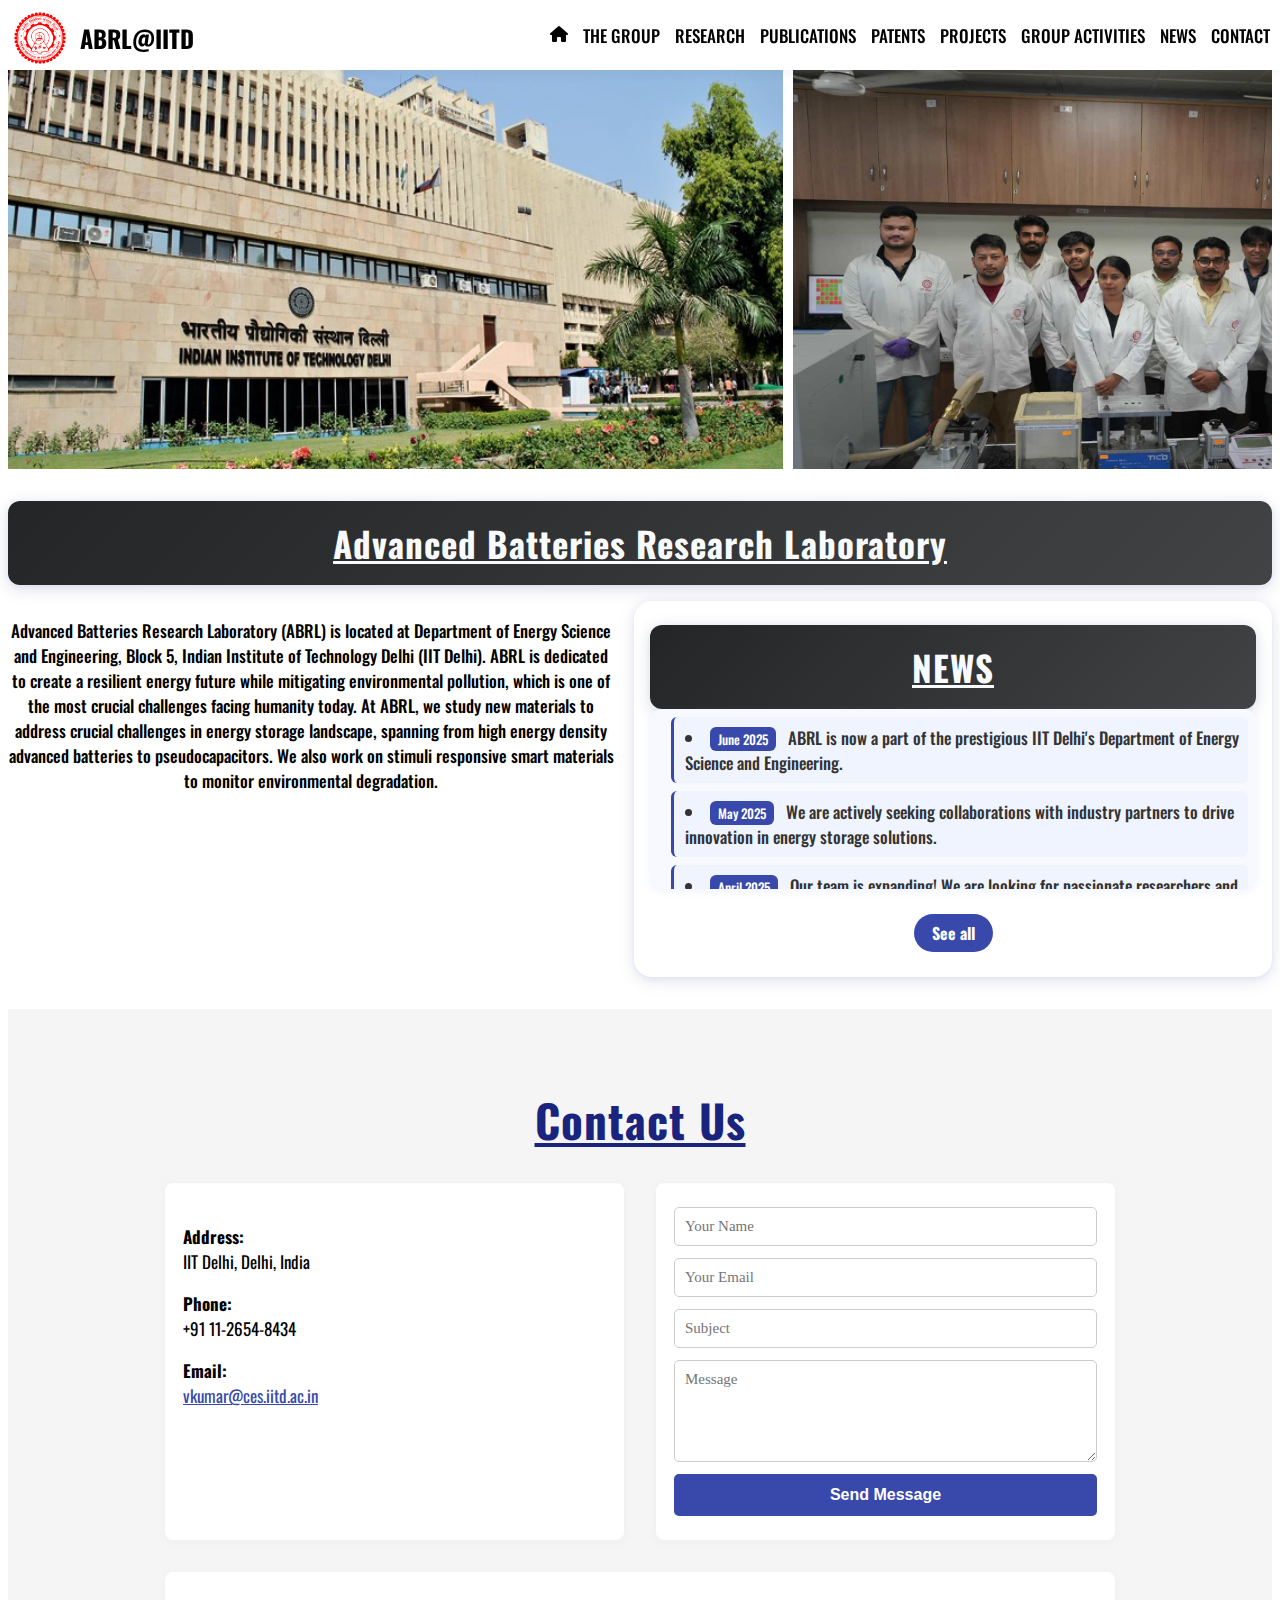
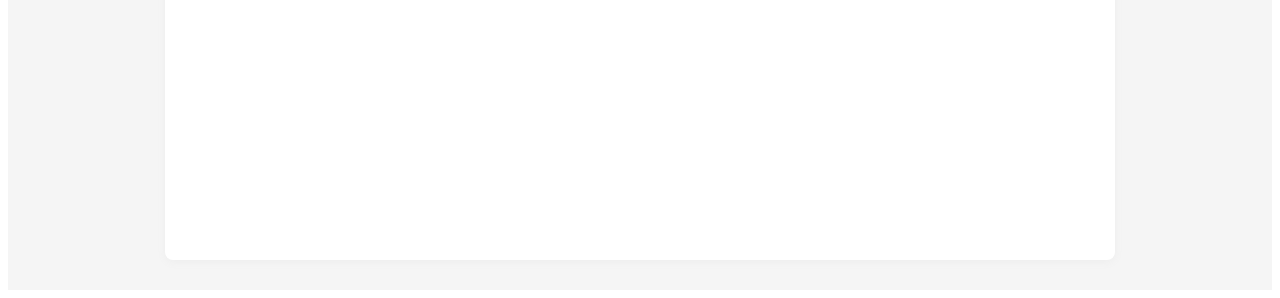
<file: index.html>
<!DOCTYPE html>
<html>
<head>
<meta name="viewport" content="width=device-width , initial-scale=1.0">
<title>
IITD-ABRL
</title>
<link rel="icon" type="image/png" href="assets/iit-delhi-logo.png">
<link rel="stylesheet" href="styles/styles.css">
<link rel="stylesheet" href="styles/header.css">
<link rel="stylesheet" href="styles/slideshow.css">
<link rel="preconnect" href="https://fonts.googleapis.com">
<link rel="preconnect" href="https://fonts.gstatic.com" crossorigin>
<link href="https://fonts.googleapis.com/css2?family=Oswald:wght@200..700&family=Roboto:ital,wght@0,100..900;1,100..900&display=swap" rel="stylesheet">
<link rel="stylesheet" href="https://cdnjs.cloudflare.com/ajax/libs/font-awesome/6.4.0/css/all.min.css">

</head>

<body>
<header class="header">
                <div class="left-section">
                    <img src="assets/iit-delhi-logo.png" class="iit-logo">
                    <a href="index.html" class="href" style="text-decoration: none; color: black;">
                      <h2 class="iit-title" style="font-family: Oswald,Arial;">ABRL@IITD</h2>
                    </a>
                </div>
                <div class="right-section">
                  <a href="index.html" class="head nav-home" title="Home" style="color: black;">
                      <i class="fas fa-home"></i>
                    </a>
                    <a href="team.html" class="head nav-group"><p>THE GROUP</p></a>
                    <a href="research.html" class="head nav-research"><p>RESEARCH</p></a>
                    <a href="publications.html" class="head nav-publications"><p>PUBLICATIONS</p></a>
                    <a href="patents-info.html" class="head nav-patents"><p>PATENTS</p></a>
                    <a href="projects.html" class="head nav-projects"><p>PROJECTS</p></a>
                    <a href="group-activities.html" class="head nav-activities"><p>GROUP ACTIVITIES</p></a>
                    <a href="news.html" class="head nav-news"><p>NEWS</p></a>
                    <a href="#contact-us-section" class="head nav-contact"><p>CONTACT</p></a>
                    <button class="toggle"><img src="assets/icons/hamburger-menu.png" class="ham-logo"></button>
                </div>
                <div class="sub-menu"></div>
        </header>

<div class="image-slider">
  <div class="image-track">
    <img src="assets/scrolling_images/iit-delhi-photo.jpeg">
    <img src="assets/scrolling_images/34.jpg">
    <img src="assets/scrolling_images/18.jpg">
    <img src="assets/scrolling_images/164.jpg">
    <img src="assets/scrolling_images/58.jpg">
    <img src="assets/scrolling_images/56.jpg">
    <!-- Repeating images for smooth loop -->
    <img src="assets/scrolling_images/iit-delhi-photo.jpeg">
    <img src="assets/scrolling_images/34.jpg">
    <img src="assets/scrolling_images/18.jpg">
    <img src="assets/scrolling_images/164.jpg">
    <img src="assets/scrolling_images/58.jpg">
    <img src="assets/scrolling_images/56.jpg">
  </div>
</div>

<div class="about-abrl">
  <h2 class="about-title">Advanced Batteries Research Laboratory</h2>
  <div class="about-content">
    <div class="about-description">
      <p>
        Advanced Batteries Research Laboratory (ABRL) is located at Department of Energy Science and Engineering, Block 5, Indian Institute of Technology Delhi (IIT Delhi). ABRL is dedicated to create a resilient energy future while mitigating environmental pollution, which is one of the most crucial challenges facing humanity today. At ABRL, we study new materials to address crucial challenges in energy storage landscape, spanning from high energy density advanced batteries to pseudocapacitors. We also work on stimuli responsive smart materials to monitor environmental degradation.
      </p>
    </div>
    <div class="about-news">
  <div style="width:100%;text-align: center;">
    <h3 class="about-title">NEWS</h3>
  </div>
  <div class="news-ticker" aria-label="Latest news">
    <ul class="news-list" style="padding-left: 5px;">
      <li>
        <span style="background:#3949ab; color:white; border-radius:6px; padding:2px 8px; font-size:13px; margin-right:8px;">June 2025</span>
        ABRL is now a part of the prestigious IIT Delhi's Department of Energy Science and Engineering.
      </li>
      <li>
        <span style="background:#3949ab; color:white; border-radius:6px; padding:2px 8px; font-size:13px; margin-right:8px;">May 2025</span>
        We are actively seeking collaborations with industry partners to drive innovation in energy storage solutions.
      </li>
      <li>
        <span style="background:#3949ab; color:white; border-radius:6px; padding:2px 8px; font-size:13px; margin-right:8px;">April 2025</span>
        Our team is expanding! We are looking for passionate researchers and students to join us in our mission.
      </li>
      <li>
        <span style="background:#3949ab; color:white; border-radius:6px; padding:2px 8px; font-size:13px; margin-right:8px;">March 2025</span>
        ABRL research featured in the national science magazine "Energy Horizons".
      </li>
      <li>
        <span style="background:#3949ab; color:white; border-radius:6px; padding:2px 8px; font-size:13px; margin-right:8px;">Feb 2025</span>
        Dr. Sharma invited as keynote speaker at the International Battery Symposium.
      </li>
      <!-- Add more news items as needed -->
    </ul>
  </div>
  <div style="margin-top:1rem; margin-bottom: 1rem;">
    <a href="news.html" style="background:#3949ab; color:white; padding:7px 18px; border-radius:20px; font-weight:bold; text-decoration:none; transition:background 0.2s;">See all</a>
  </div>
 </div>

  </div>
</div>

<!--

   Group Activities Showcase Section


   <section class="home-activities-showcase">
  <div class="activities-showcase-header">
    <h2>Group Activities</h2>
    <p>A glimpse into our vibrant teamwork and memorable moments</p>
  </div>
  <div class="activities-mini-gallery">
    <a href="group-activities.html" class="mini-gallery-img-link" title="See all group activities">
      <img src="assets/group-activities/7.jpg" alt="Group Activity 1">
    </a>
    <a href="group-activities.html" class="mini-gallery-img-link" title="See all group activities">
      <img src="assets/group-activities/34.jpg" alt="Group Activity 2">
    </a>
    <a href="group-activities.html" class="mini-gallery-img-link" title="See all group activities">
      <img src="assets/group-activities/17.jpg" alt="Group Activity 3">
    </a>
    <a href="group-activities.html" class="mini-gallery-img-link" title="See all group activities">
      <img src="assets/group-activities/152.jpg" alt="Group Activity 4">
    </a>
    <a href="group-activities.html" class="mini-gallery-img-link" title="See all group activities">
      <img src="assets/group-activities/88.jpg" alt="Group Activity 5">
    </a>
    <a href="group-activities.html" class="mini-gallery-img-link" title="See all group activities">
      <img src="assets/group-activities/57.jpg" alt="Group Activity 6">
    </a>
    <a href="group-activities.html" class="mini-gallery-img-link" title="See all group activities">
      <img src="assets/group-activities/114.jpg" alt="Group Activity 7">
    </a>
    <a href="group-activities.html" class="mini-gallery-img-link" title="See all group activities">
      <div class="mini-gallery-more">
        <img src="assets/group-activities/45.jpg" alt="More Activities">
        <span>+ More</span>
      </div>
    </a>
  </div>
  <div class="activities-showcase-cta">
    <a href="group-activities.html" class="showcase-btn">View Full Gallery</a>
  </div>
</section>


-->


<footer>
 <!-- Contact Us Section -->
<section id="contact-us-section">
  <h2>Contact Us</h2>
  <div class="contact-container">
    <div class="contact-info">
      <p><strong>Address:</strong><br>IIT Delhi, Delhi, India</p>
      <p><strong>Phone:</strong><br>+91 11-2654-8434</p>
      <p><strong>Email:</strong><br>
        <a href="mailto:vkumar@ces.iitd.ac.in?Subject=Hi ABRL">vkumar@ces.iitd.ac.in</a>
      </p>
    </div>
    <form id="contact-form" autocomplete="off">
      <input type="text" name="name" placeholder="Your Name" required>
      <input type="email" name="email" placeholder="Your Email" required>
      <input type="text" name="subject" placeholder="Subject" required>
      <textarea name="message" placeholder="Message" required></textarea>
      <button type="submit">Send Message</button>
      <p id="form-message" style="display:none; color:green; margin-top:10px;">Thank you! Your message has been sent.</p>
    </form>
    <div class="contact-map">
      <!-- Google Map Embed for IIT Delhi -->
      <iframe
        width="100%"
        height="240"
        style="border:0; border-radius:8px;"
        loading="lazy"
        allowfullscreen
        referrerpolicy="no-referrer-when-downgrade"
        src="https://www.google.com/maps?q=IIT+Delhi,+Delhi,+India&output=embed">
      </iframe>
    </div>
  </div>
</section>

      <script>
          document.getElementById('contact-form').onsubmit = function(e) {
          e.preventDefault();
          // Replace this with Formspree/EmailJS/your backend to actually receive messages
          document.getElementById('form-message').style.display = 'block';
          setTimeout(function() {
          document.getElementById('form-message').style.display = 'none';
          document.getElementById('contact-form').reset();
          }, 3000);
          };
      </script>
</footer>
<script src="script.js"></script>
</body>
</html>
</file>
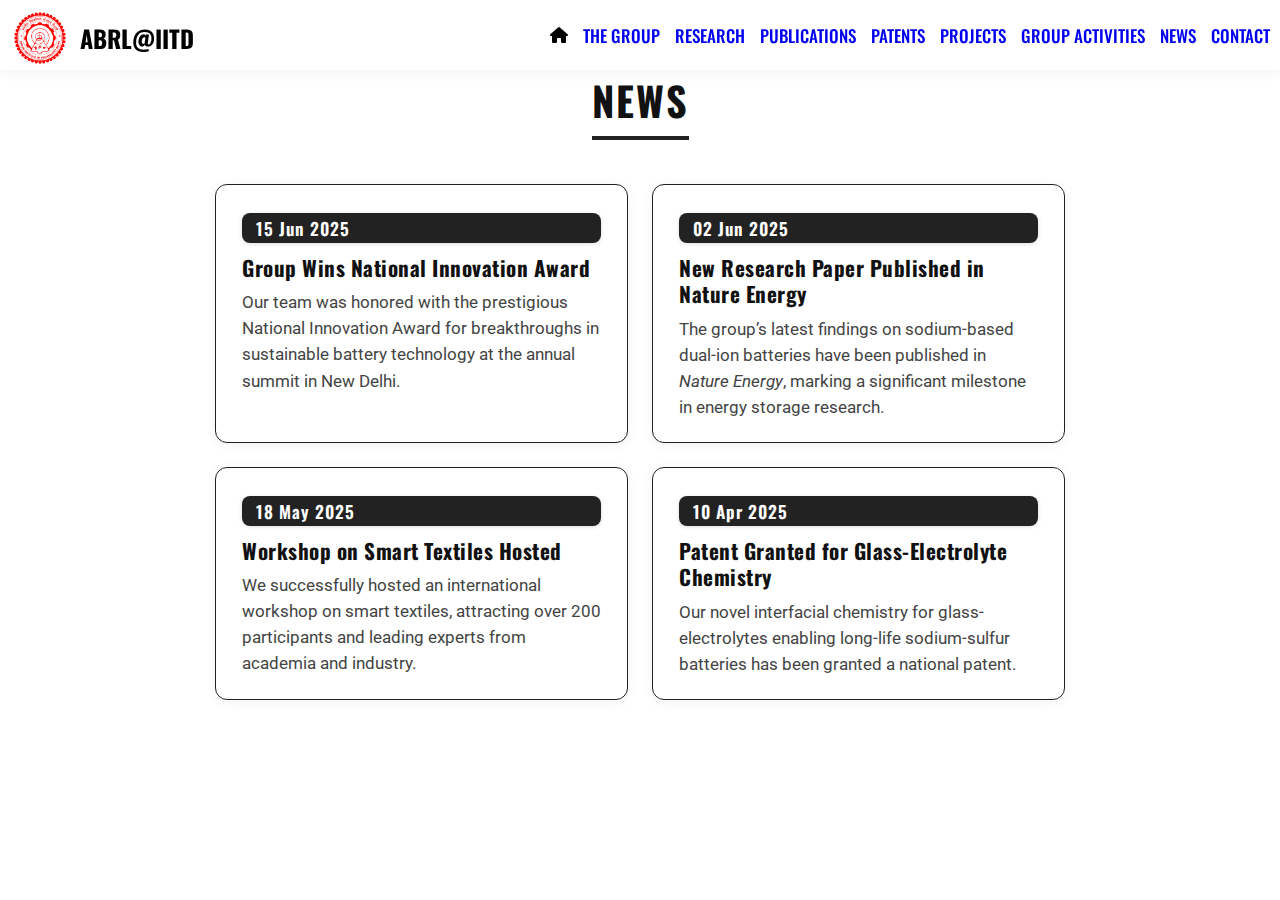
<file: news.html>
<!DOCTYPE html>
<html lang="en">
<head>
  <meta charset="UTF-8">
  <title>News Section</title>
  <meta name="viewport" content="width=device-width, initial-scale=1.0">
  <link rel="stylesheet" href="styles/header.css">
  <link rel="stylesheet" href="styles/news.css">
  <link rel="preconnect" href="https://fonts.googleapis.com">
  <link rel="preconnect" href="https://fonts.gstatic.com" crossorigin>
  <link href="https://fonts.googleapis.com/css2?family=Oswald:wght@200..700&family=Roboto:ital,wght@0,100..900;1,100..900&display=swap" rel="stylesheet">
  <link rel="stylesheet" href="https://cdnjs.cloudflare.com/ajax/libs/font-awesome/6.4.0/css/all.min.css">
</head>
<body>
  <header class="header">
                <div class="left-section">
                    <img src="assets/iit-delhi-logo.png" class="iit-logo">
                    <a href="index.html" class="href" style="text-decoration: none; color: black;">
                      <h2 class="iit-title" style="font-family: Oswald,Arial;">ABRL@IITD</h2>
                    </a>
                </div>
                <div class="right-section">
                  <a href="index.html" class="head nav-home" title="Home" style="color: black;">
                      <i class="fas fa-home"></i>
                    </a>
                    <a href="team.html" class="head nav-group"><p>THE GROUP</p></a>
                    <a href="research.html" class="head nav-research"><p>RESEARCH</p></a>
                    <a href="publications.html" class="head nav-publications"><p>PUBLICATIONS</p></a>
                    <a href="patents-info.html" class="head nav-patents"><p>PATENTS</p></a>
                    <a href="projects.html" class="head nav-projects"><p>PROJECTS</p></a>
                    <a href="group-activities.html" class="head nav-activities"><p>GROUP ACTIVITIES</p></a>
                    <a href="news.html" class="head nav-news"><p>NEWS</p></a>
                    <a href="index.html#contact-us-section" class="head nav-contact"><p>CONTACT</p></a>
                    <button class="toggle"><img src="assets/icons/hamburger-menu.png" class="ham-logo"></button>
                </div>
                <div class="sub-menu"></div>
        </header>


  <section class="news-section">
    <div class="news-header">
      <div class="news-title">NEWS</div>
    </div>
    <div class="news-flex">
      <div class="news-card">
        <div class="news-date">15 Jun 2025</div>
        <div class="news-headline">Group Wins National Innovation Award</div>
        <div class="news-summary">
          Our team was honored with the prestigious National Innovation Award for breakthroughs in sustainable battery technology at the annual summit in New Delhi.
        </div>
      </div>
      <div class="news-card">
        <div class="news-date">02 Jun 2025</div>
        <div class="news-headline">New Research Paper Published in Nature Energy</div>
        <div class="news-summary">
          The group’s latest findings on sodium-based dual-ion batteries have been published in <em>Nature Energy</em>, marking a significant milestone in energy storage research.
        </div>
      </div>
      <div class="news-card">
        <div class="news-date">18 May 2025</div>
        <div class="news-headline">Workshop on Smart Textiles Hosted</div>
        <div class="news-summary">
          We successfully hosted an international workshop on smart textiles, attracting over 200 participants and leading experts from academia and industry.
        </div>
      </div>
      <div class="news-card">
        <div class="news-date">10 Apr 2025</div>
        <div class="news-headline">Patent Granted for Glass-Electrolyte Chemistry</div>
        <div class="news-summary">
          Our novel interfacial chemistry for glass-electrolytes enabling long-life sodium-sulfur batteries has been granted a national patent.
        </div>
      </div>
      <!-- Add more news-card blocks as needed -->
    </div>
  </section>
  <script src="script.js"></script>
</body>
</html>
</file>
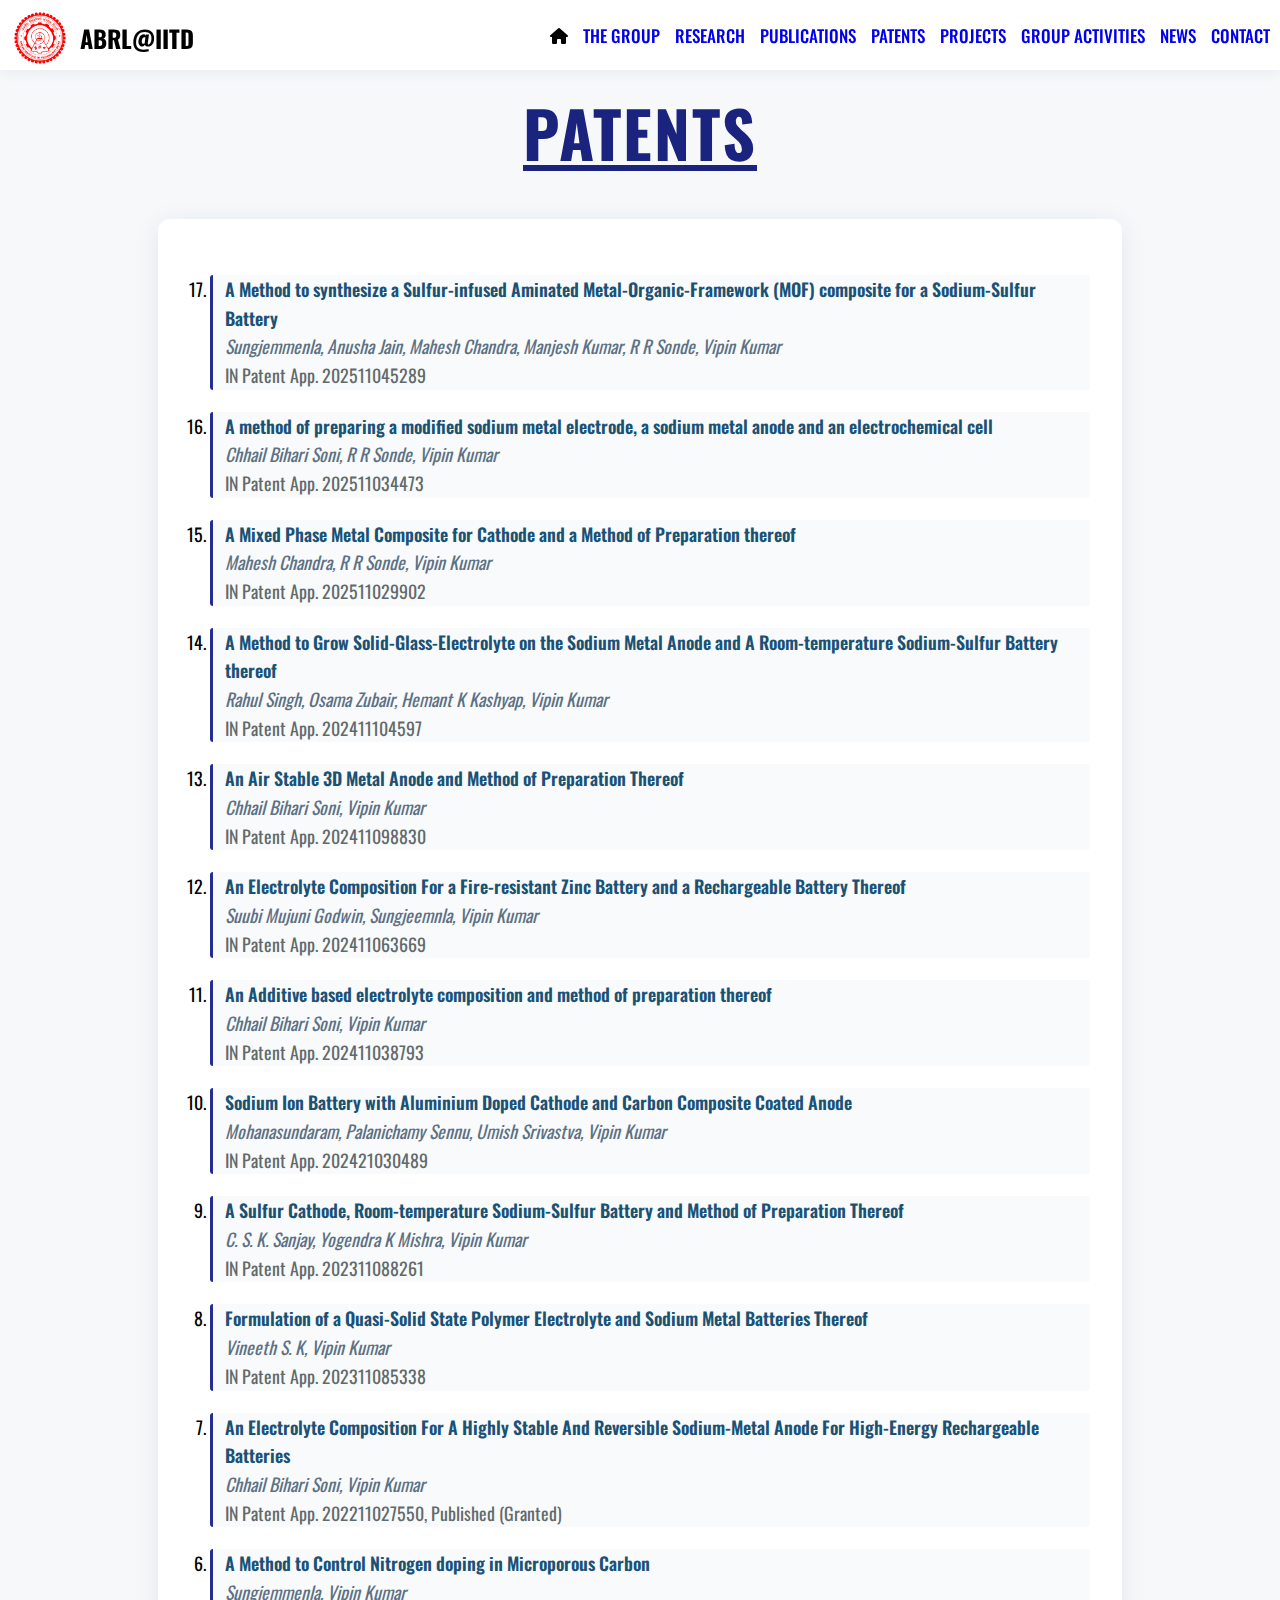
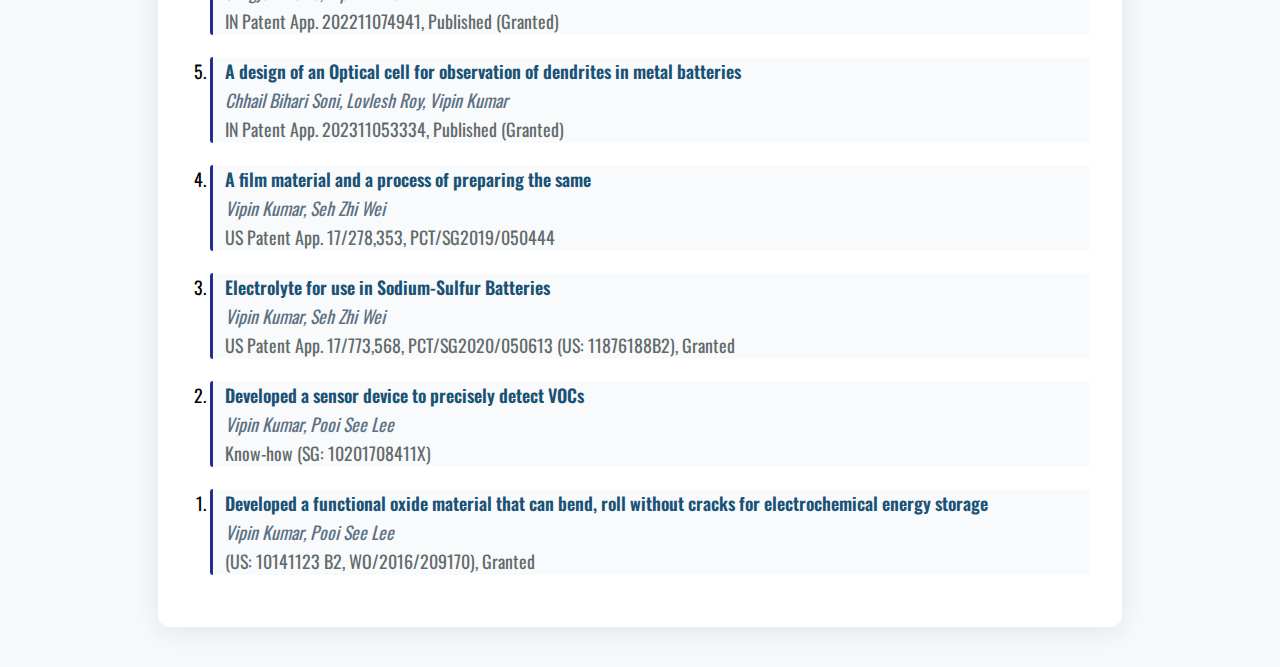
<file: patents-info.html>
<!DOCTYPE html>
<html lang="en">
<head>
    <meta charset="UTF-8">
    <meta name="viewport" content="width=device-width, initial-scale=1.0">
    <link rel="preconnect" href="https://fonts.googleapis.com">
    <link rel="preconnect" href="https://fonts.gstatic.com" crossorigin>
    <link href="https://fonts.googleapis.com/css2?family=Oswald:wght@200..700&family=Roboto:ital,wght@0,100..900;1,100..900&display=swap" rel="stylesheet">
    <title>Patents</title>
    <link rel="stylesheet" href="styles/patents.css">
    <link rel="stylesheet" href="styles/header.css">
    <link rel="stylesheet" href="https://cdnjs.cloudflare.com/ajax/libs/font-awesome/6.4.0/css/all.min.css">
</head>
<body>
        <header class="header">
                <div class="left-section">
                    <img src="assets/iit-delhi-logo.png" class="iit-logo">
                    <a href="index.html" class="href" style="text-decoration: none; color: black;">
                      <h2 class="iit-title" style="font-family: Oswald,Arial;">ABRL@IITD</h2>
                    </a>
                </div>
                <div class="right-section">
                    <a href="index.html" class="head nav-home" title="Home" style="color: black;">
                      <i class="fas fa-home"></i>
                    </a>
                    <a href="team.html" class="head nav-group"><p>THE GROUP</p></a>
                    <a href="research.html" class="head nav-research"><p>RESEARCH</p></a>
                    <a href="publications.html" class="head nav-publications"><p>PUBLICATIONS</p></a>
                    <a href="patents.html" class="head nav-patents"><p>PATENTS</p></a>
                    <a href="projects.html" class="head nav-projects"><p>PROJECTS</p></a>
                    <a href="group-activities.html" class="head nav-activities"><p>GROUP ACTIVITIES</p></a>
                    <a href="news.html" class="head nav-news"><p>NEWS</p></a>
                    <a href="index.html#contact-us-section" class="head nav-contact"><p>CONTACT</p></a>
                    <button class="toggle"><img src="assets/icons/hamburger-menu.png" class="ham-logo"></button>
                </div>
                <div class="sub-menu"></div>
        </header>



    <div class="heading"><h1>PATENTS</h1></div>
        
    <main>
        <ol reversed>
            <li>
                <span class="patent-title">A Method to synthesize a Sulfur-infused Aminated Metal-Organic-Framework (MOF) composite for a Sodium-Sulfur Battery</span>
                <br>
                <span class="patent-authors">Sungjemmenla, Anusha Jain, Mahesh Chandra, Manjesh Kumar, R R Sonde, Vipin Kumar</span>
                <br>
                <span class="patent-info">IN Patent App. 202511045289</span>
            </li>
            <li>
                <span class="patent-title">A method of preparing a modified sodium metal electrode, a sodium metal anode and an electrochemical cell</span>
                <br>
                <span class="patent-authors">Chhail Bihari Soni, R R Sonde, Vipin Kumar</span>
                <br>
                <span class="patent-info">IN Patent App. 202511034473</span>
            </li>
            <li>
                <span class="patent-title">A Mixed Phase Metal Composite for Cathode and a Method of Preparation thereof</span>
                <br>
                <span class="patent-authors">Mahesh Chandra, R R Sonde, Vipin Kumar</span>
                <br>
                <span class="patent-info">IN Patent App. 202511029902</span>
            </li>
            <li>
                <span class="patent-title">A Method to Grow Solid-Glass-Electrolyte on the Sodium Metal Anode and A Room-temperature Sodium-Sulfur Battery thereof</span>
                <br>
                <span class="patent-authors">Rahul Singh, Osama Zubair, Hemant K Kashyap, Vipin Kumar</span>
                <br>
                <span class="patent-info">IN Patent App. 202411104597</span>
            </li>
            <li>
                <span class="patent-title">An Air Stable 3D Metal Anode and Method of Preparation Thereof</span>
                <br>
                <span class="patent-authors">Chhail Bihari Soni, Vipin Kumar</span>
                <br>
                <span class="patent-info">IN Patent App. 202411098830</span>
            </li>
            <li>
                <span class="patent-title">An Electrolyte Composition For a Fire-resistant Zinc Battery and a Rechargeable Battery Thereof</span>
                <br>
                <span class="patent-authors">Suubi Mujuni Godwin, Sungjeemnla, Vipin Kumar</span>
                <br>
                <span class="patent-info">IN Patent App. 202411063669</span>
            </li>
            <li>
                <span class="patent-title">An Additive based electrolyte composition and method of preparation thereof</span>
                <br>
                <span class="patent-authors">Chhail Bihari Soni, Vipin Kumar</span>
                <br>
                <span class="patent-info">IN Patent App. 202411038793</span>
            </li>
            <li>
                <span class="patent-title">Sodium Ion Battery with Aluminium Doped Cathode and Carbon Composite Coated Anode</span>
                <br>
                <span class="patent-authors">Mohanasundaram, Palanichamy Sennu, Umish Srivastva, Vipin Kumar</span>
                <br>
                <span class="patent-info">IN Patent App. 202421030489</span>
            </li>
            <li>
                <span class="patent-title">A Sulfur Cathode, Room-temperature Sodium-Sulfur Battery and Method of Preparation Thereof</span>
                <br>
                <span class="patent-authors">C. S. K. Sanjay, Yogendra K Mishra, Vipin Kumar</span>
                <br>
                <span class="patent-info">IN Patent App. 202311088261</span>
            </li>
            <li>
                <span class="patent-title">Formulation of a Quasi-Solid State Polymer Electrolyte and Sodium Metal Batteries Thereof</span>
                <br>
                <span class="patent-authors">Vineeth S. K, Vipin Kumar</span>
                <br>
                <span class="patent-info">IN Patent App. 202311085338</span>
            </li>
            <li>
                <span class="patent-title">An Electrolyte Composition For A Highly Stable And Reversible Sodium-Metal Anode For High-Energy Rechargeable Batteries</span>
                <br>
                <span class="patent-authors">Chhail Bihari Soni, Vipin Kumar</span>
                <br>
                <span class="patent-info">IN Patent App. 202211027550, Published (Granted)</span>
            </li>
            <li>
                <span class="patent-title">A Method to Control Nitrogen doping in Microporous Carbon</span>
                <br>
                <span class="patent-authors">Sungjemmenla, Vipin Kumar</span>
                <br>
                <span class="patent-info">IN Patent App. 202211074941, Published (Granted)</span>
            </li>
            <li>
                <span class="patent-title">A design of an Optical cell for observation of dendrites in metal batteries</span>
                <br>
                <span class="patent-authors">Chhail Bihari Soni, Lovlesh Roy, Vipin Kumar</span>
                <br>
                <span class="patent-info">IN Patent App. 202311053334, Published (Granted)</span>
            </li>
            <li>
                <span class="patent-title">A film material and a process of preparing the same</span>
                <br>
                <span class="patent-authors">Vipin Kumar, Seh Zhi Wei</span>
                <br>
                <span class="patent-info">US Patent App. 17/278,353, PCT/SG2019/050444</span>
            </li>
            <li>
                <span class="patent-title">Electrolyte for use in Sodium-Sulfur Batteries</span>
                <br>
                <span class="patent-authors">Vipin Kumar, Seh Zhi Wei</span>
                <br>
                <span class="patent-info">US Patent App. 17/773,568, PCT/SG2020/050613 (US: 11876188B2), Granted</span>
            </li>
            <li>
                <span class="patent-title">Developed a sensor device to precisely detect VOCs</span>
                <br>
                <span class="patent-authors">Vipin Kumar, Pooi See Lee</span>
                <br>
                <span class="patent-info">Know-how (SG: 10201708411X)</span>
            </li>
            <li>
                <span class="patent-title">Developed a functional oxide material that can bend, roll without cracks for electrochemical energy storage</span>
                <br>
                <span class="patent-authors">Vipin Kumar, Pooi See Lee</span>
                <br>
                <span class="patent-info">(US: 10141123 B2, WO/2016/209170), Granted</span>
            </li>
        </ol>
    </main>
    <script src="script.js"></script>
</body>
</html>
</file>
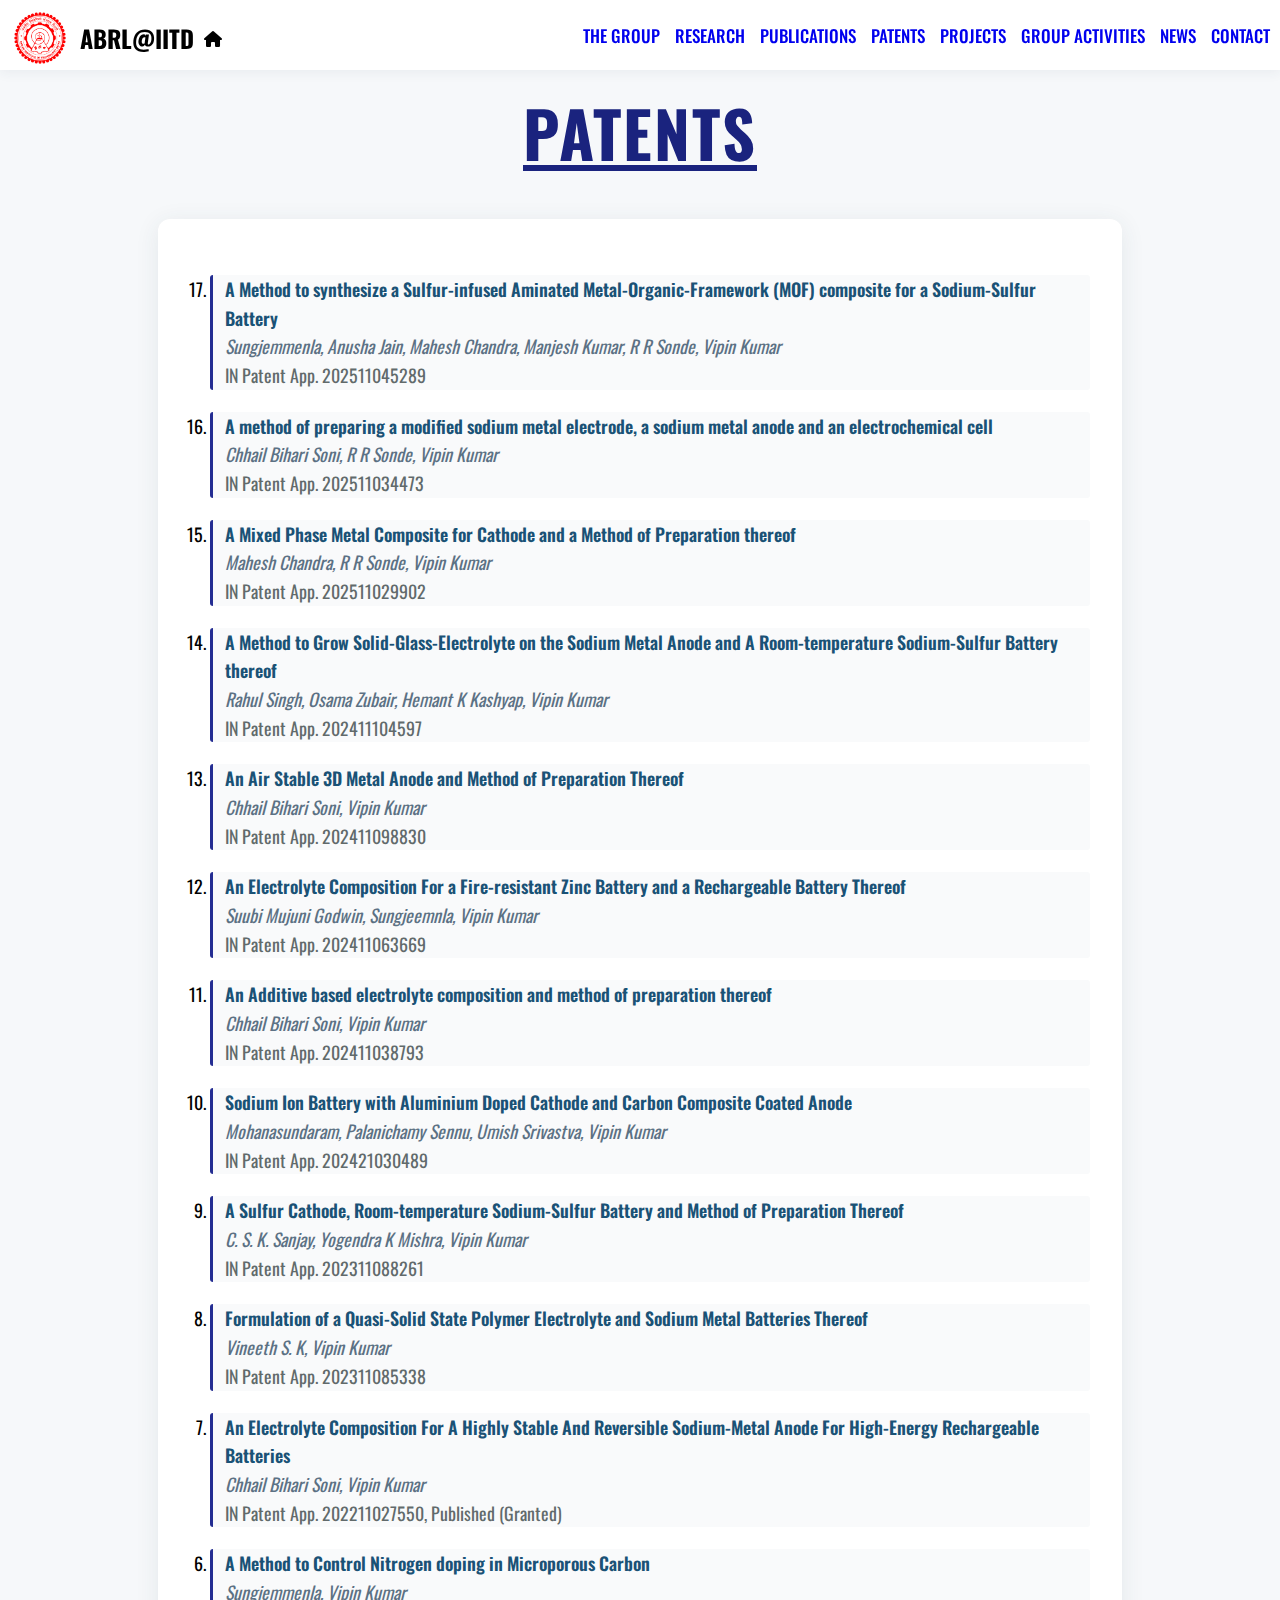
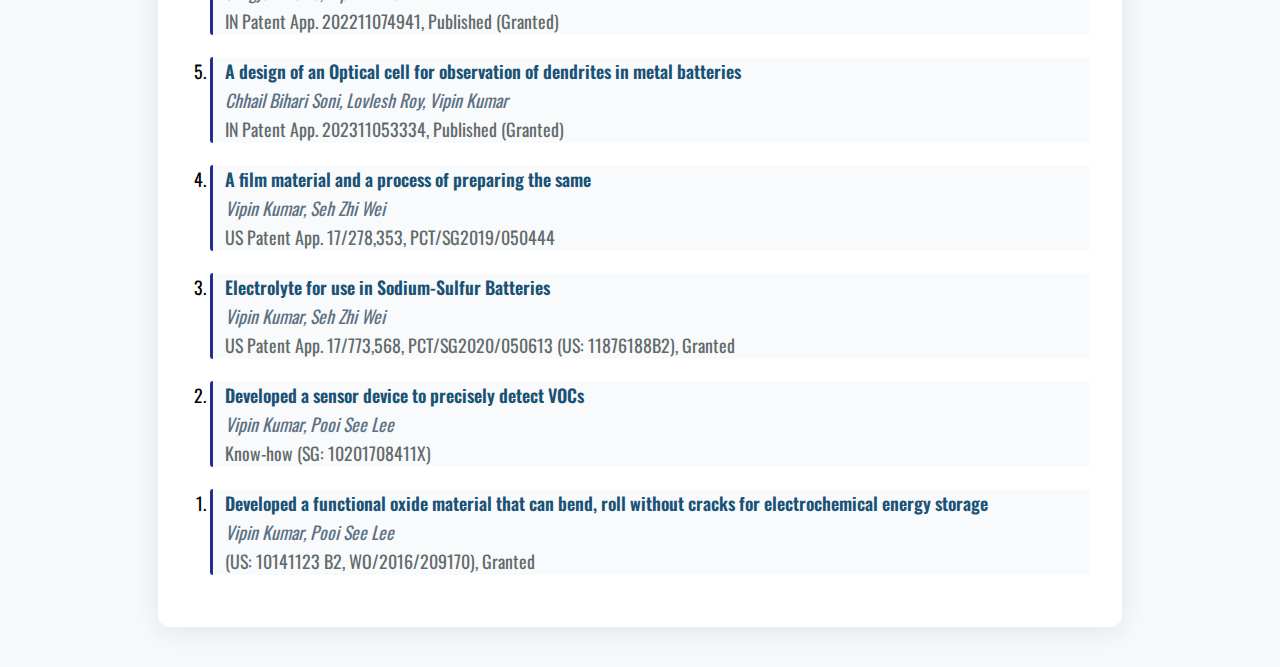
<file: patents.html>
<!DOCTYPE html>
<html lang="en">
<head>
    <meta charset="UTF-8">
    <meta name="viewport" content="width=device-width, initial-scale=1.0">
    <link rel="preconnect" href="https://fonts.googleapis.com">
    <link rel="preconnect" href="https://fonts.gstatic.com" crossorigin>
    <link href="https://fonts.googleapis.com/css2?family=Oswald:wght@200..700&family=Roboto:ital,wght@0,100..900;1,100..900&display=swap" rel="stylesheet">
    <title>Patents</title>
    <link rel="stylesheet" href="styles/patents.css">
    <link rel="stylesheet" href="styles/header.css">
    <link rel="stylesheet" href="https://cdnjs.cloudflare.com/ajax/libs/font-awesome/6.4.0/css/all.min.css">
</head>
<body>
        <header class="header">
                <div class="left-section">
                    <img src="assets/iit-delhi-logo.png" class="iit-logo">
                    <a href="index.html" class="href" style="text-decoration: none; color: black;">
                      <h2 class="iit-title" style="font-family: Oswald,Arial;">ABRL@IITD</h2>
                    </a>
                    <a href="index.html" class="head nav-home" title="Home" style="color: black;">
                      <i class="fas fa-home"></i>
                    </a>
                </div>
                <div class="right-section">
                    <a href="team.html" class="head nav-group"><p>THE GROUP</p></a>
                    <a href="research.html" class="head nav-research"><p>RESEARCH</p></a>
                    <a href="publications.html" class="head nav-publications"><p>PUBLICATIONS</p></a>
                    <a href="patents.html" class="head nav-patents"><p>PATENTS</p></a>
                    <a href="projects.html" class="head nav-projects"><p>PROJECTS</p></a>
                    <a href="group-activities.html" class="head nav-activities"><p>GROUP ACTIVITIES</p></a>
                    <a href="news.html" class="head nav-news"><p>NEWS</p></a>
                    <a href="#contact-us-section" class="head nav-contact"><p>CONTACT</p></a>
                    <button class="toggle"><img src="assets/icons/hamburger-menu.png" class="ham-logo"></button>
                </div>
                <div class="sub-menu"></div>
        </header>



    <div class="heading"><h1>PATENTS</h1></div>
        
    <main>
        <ol reversed>
            <li>
                <span class="patent-title">A Method to synthesize a Sulfur-infused Aminated Metal-Organic-Framework (MOF) composite for a Sodium-Sulfur Battery</span>
                <br>
                <span class="patent-authors">Sungjemmenla, Anusha Jain, Mahesh Chandra, Manjesh Kumar, R R Sonde, Vipin Kumar</span>
                <br>
                <span class="patent-info">IN Patent App. 202511045289</span>
            </li>
            <li>
                <span class="patent-title">A method of preparing a modified sodium metal electrode, a sodium metal anode and an electrochemical cell</span>
                <br>
                <span class="patent-authors">Chhail Bihari Soni, R R Sonde, Vipin Kumar</span>
                <br>
                <span class="patent-info">IN Patent App. 202511034473</span>
            </li>
            <li>
                <span class="patent-title">A Mixed Phase Metal Composite for Cathode and a Method of Preparation thereof</span>
                <br>
                <span class="patent-authors">Mahesh Chandra, R R Sonde, Vipin Kumar</span>
                <br>
                <span class="patent-info">IN Patent App. 202511029902</span>
            </li>
            <li>
                <span class="patent-title">A Method to Grow Solid-Glass-Electrolyte on the Sodium Metal Anode and A Room-temperature Sodium-Sulfur Battery thereof</span>
                <br>
                <span class="patent-authors">Rahul Singh, Osama Zubair, Hemant K Kashyap, Vipin Kumar</span>
                <br>
                <span class="patent-info">IN Patent App. 202411104597</span>
            </li>
            <li>
                <span class="patent-title">An Air Stable 3D Metal Anode and Method of Preparation Thereof</span>
                <br>
                <span class="patent-authors">Chhail Bihari Soni, Vipin Kumar</span>
                <br>
                <span class="patent-info">IN Patent App. 202411098830</span>
            </li>
            <li>
                <span class="patent-title">An Electrolyte Composition For a Fire-resistant Zinc Battery and a Rechargeable Battery Thereof</span>
                <br>
                <span class="patent-authors">Suubi Mujuni Godwin, Sungjeemnla, Vipin Kumar</span>
                <br>
                <span class="patent-info">IN Patent App. 202411063669</span>
            </li>
            <li>
                <span class="patent-title">An Additive based electrolyte composition and method of preparation thereof</span>
                <br>
                <span class="patent-authors">Chhail Bihari Soni, Vipin Kumar</span>
                <br>
                <span class="patent-info">IN Patent App. 202411038793</span>
            </li>
            <li>
                <span class="patent-title">Sodium Ion Battery with Aluminium Doped Cathode and Carbon Composite Coated Anode</span>
                <br>
                <span class="patent-authors">Mohanasundaram, Palanichamy Sennu, Umish Srivastva, Vipin Kumar</span>
                <br>
                <span class="patent-info">IN Patent App. 202421030489</span>
            </li>
            <li>
                <span class="patent-title">A Sulfur Cathode, Room-temperature Sodium-Sulfur Battery and Method of Preparation Thereof</span>
                <br>
                <span class="patent-authors">C. S. K. Sanjay, Yogendra K Mishra, Vipin Kumar</span>
                <br>
                <span class="patent-info">IN Patent App. 202311088261</span>
            </li>
            <li>
                <span class="patent-title">Formulation of a Quasi-Solid State Polymer Electrolyte and Sodium Metal Batteries Thereof</span>
                <br>
                <span class="patent-authors">Vineeth S. K, Vipin Kumar</span>
                <br>
                <span class="patent-info">IN Patent App. 202311085338</span>
            </li>
            <li>
                <span class="patent-title">An Electrolyte Composition For A Highly Stable And Reversible Sodium-Metal Anode For High-Energy Rechargeable Batteries</span>
                <br>
                <span class="patent-authors">Chhail Bihari Soni, Vipin Kumar</span>
                <br>
                <span class="patent-info">IN Patent App. 202211027550, Published (Granted)</span>
            </li>
            <li>
                <span class="patent-title">A Method to Control Nitrogen doping in Microporous Carbon</span>
                <br>
                <span class="patent-authors">Sungjemmenla, Vipin Kumar</span>
                <br>
                <span class="patent-info">IN Patent App. 202211074941, Published (Granted)</span>
            </li>
            <li>
                <span class="patent-title">A design of an Optical cell for observation of dendrites in metal batteries</span>
                <br>
                <span class="patent-authors">Chhail Bihari Soni, Lovlesh Roy, Vipin Kumar</span>
                <br>
                <span class="patent-info">IN Patent App. 202311053334, Published (Granted)</span>
            </li>
            <li>
                <span class="patent-title">A film material and a process of preparing the same</span>
                <br>
                <span class="patent-authors">Vipin Kumar, Seh Zhi Wei</span>
                <br>
                <span class="patent-info">US Patent App. 17/278,353, PCT/SG2019/050444</span>
            </li>
            <li>
                <span class="patent-title">Electrolyte for use in Sodium-Sulfur Batteries</span>
                <br>
                <span class="patent-authors">Vipin Kumar, Seh Zhi Wei</span>
                <br>
                <span class="patent-info">US Patent App. 17/773,568, PCT/SG2020/050613 (US: 11876188B2), Granted</span>
            </li>
            <li>
                <span class="patent-title">Developed a sensor device to precisely detect VOCs</span>
                <br>
                <span class="patent-authors">Vipin Kumar, Pooi See Lee</span>
                <br>
                <span class="patent-info">Know-how (SG: 10201708411X)</span>
            </li>
            <li>
                <span class="patent-title">Developed a functional oxide material that can bend, roll without cracks for electrochemical energy storage</span>
                <br>
                <span class="patent-authors">Vipin Kumar, Pooi See Lee</span>
                <br>
                <span class="patent-info">(US: 10141123 B2, WO/2016/209170), Granted</span>
            </li>
        </ol>
    </main>
    <script src="script.js"></script>
</body>
</html>
</file>
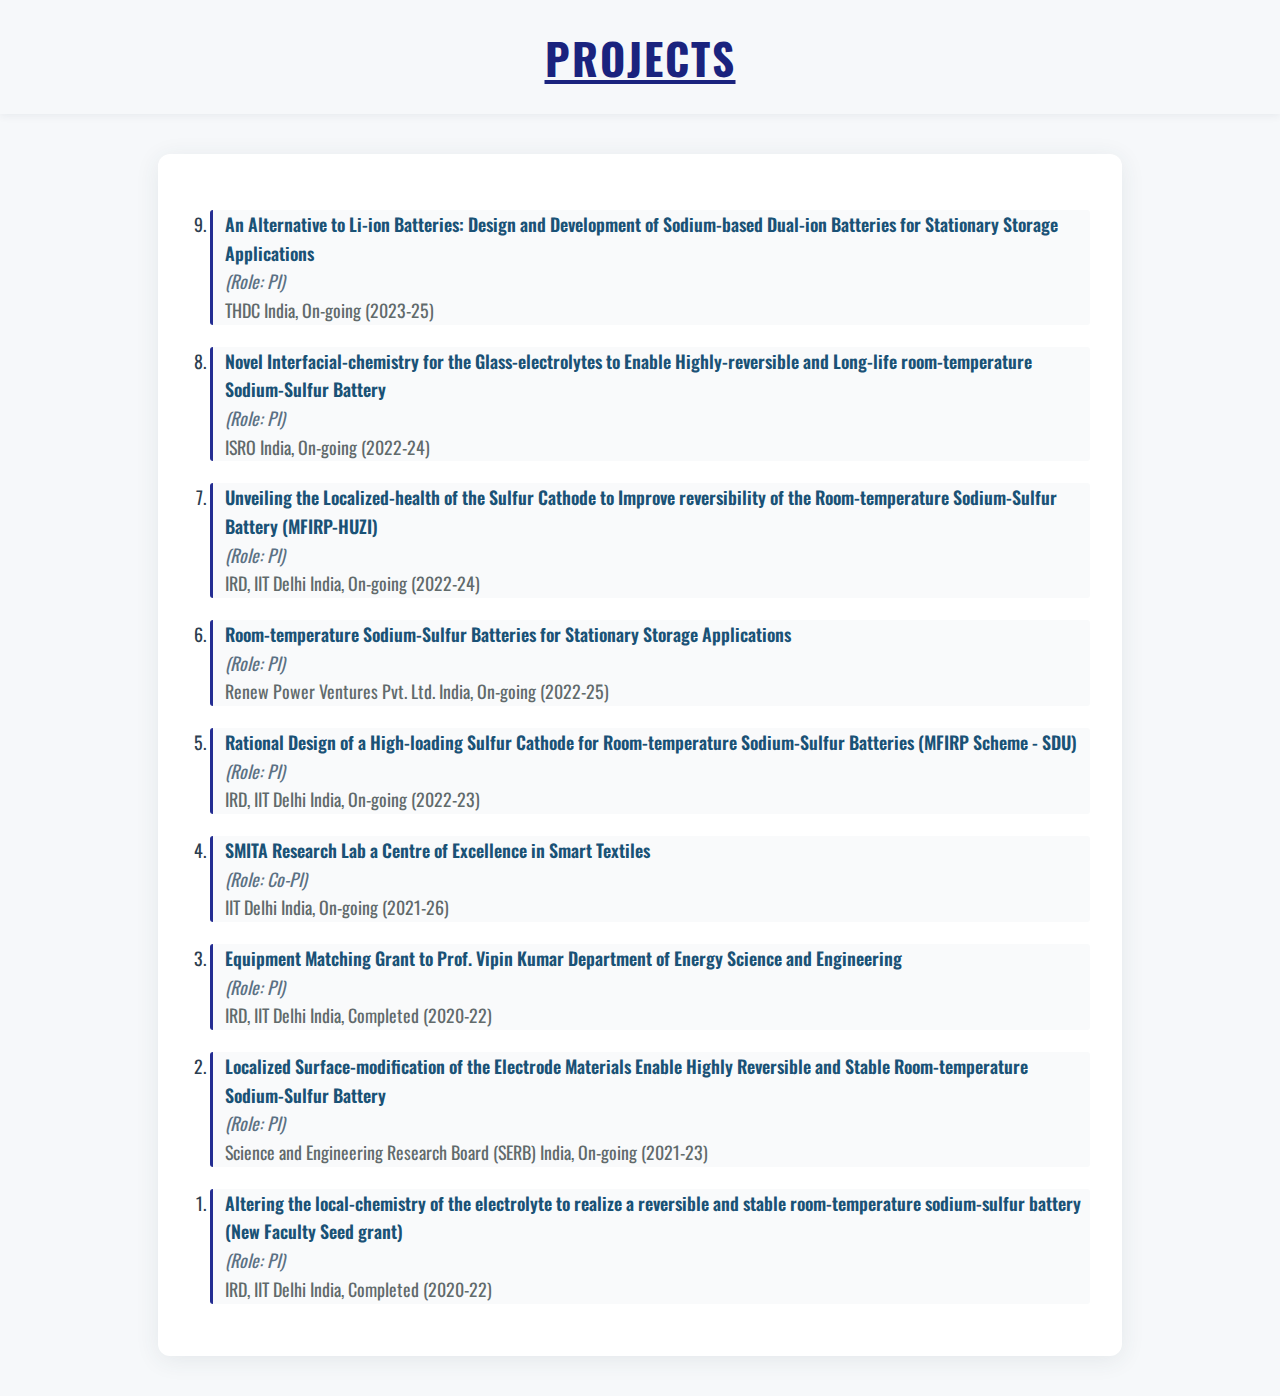
<file: projects.html>
<!DOCTYPE html>
<html lang="en">
<head>
    <meta charset="UTF-8">
    <meta name="viewport" content="width=device-width, initial-scale=1.0">
    <link rel="preconnect" href="https://fonts.googleapis.com">
    <link rel="preconnect" href="https://fonts.gstatic.com" crossorigin>
    <link href="https://fonts.googleapis.com/css2?family=Oswald:wght@200..700&family=Roboto:ital,wght@0,100..900;1,100..900&display=swap" rel="stylesheet">
    <link rel="stylesheet" href="styles/projects.css">
    <title>Projects</title>
</head>
<body>
    <header>
        <h1>PROJECTS</h1>
    </header>
    <main>
        <ol reversed>
            <li>
                <span class="project-title">An Alternative to Li-ion Batteries: Design and Development of Sodium-based Dual-ion Batteries for Stationary Storage Applications</span>
                <br>
                <span class="project-role">(Role: PI)</span>
                <br>
                <span class="project-info">THDC India, On-going (2023-25)</span>
            </li>
            <li>
                <span class="project-title">Novel Interfacial-chemistry for the Glass-electrolytes to Enable Highly-reversible and Long-life room-temperature Sodium-Sulfur Battery</span>
                <br>
                <span class="project-role">(Role: PI)</span>
                <br>
                <span class="project-info">ISRO India, On-going (2022-24)</span>
            </li>
            <li>
                <span class="project-title">Unveiling the Localized-health of the Sulfur Cathode to Improve reversibility of the Room-temperature Sodium-Sulfur Battery (MFIRP-HUZI)</span>
                <br>
                <span class="project-role">(Role: PI)</span>
                <br>
                <span class="project-info">IRD, IIT Delhi India, On-going (2022-24)</span>
            </li>
            <li>
                <span class="project-title">Room-temperature Sodium-Sulfur Batteries for Stationary Storage Applications</span>
                <br>
                <span class="project-role">(Role: PI)</span>
                <br>
                <span class="project-info">Renew Power Ventures Pvt. Ltd. India, On-going (2022-25)</span>
            </li>
            <li>
                <span class="project-title">Rational Design of a High-loading Sulfur Cathode for Room-temperature Sodium-Sulfur Batteries (MFIRP Scheme - SDU)</span>
                <br>
                <span class="project-role">(Role: PI)</span>
                <br>
                <span class="project-info">IRD, IIT Delhi India, On-going (2022-23)</span>
            </li>
            <li>
                <span class="project-title">SMITA Research Lab a Centre of Excellence in Smart Textiles</span>
                <br>
                <span class="project-role">(Role: Co-PI)</span>
                <br>
                <span class="project-info">IIT Delhi India, On-going (2021-26)</span>
            </li>
            <li>
                <span class="project-title">Equipment Matching Grant to Prof. Vipin Kumar Department of Energy Science and Engineering</span>
                <br>
                <span class="project-role">(Role: PI)</span>
                <br>
                <span class="project-info">IRD, IIT Delhi India, Completed (2020-22)</span>
            </li>
            <li>
                <span class="project-title">Localized Surface-modification of the Electrode Materials Enable Highly Reversible and Stable Room-temperature Sodium-Sulfur Battery</span>
                <br>
                <span class="project-role">(Role: PI)</span>
                <br>
                <span class="project-info">Science and Engineering Research Board (SERB) India, On-going (2021-23)</span>
            </li>
            <li>
                <span class="project-title">Altering the local-chemistry of the electrolyte to realize a reversible and stable room-temperature sodium-sulfur battery (New Faculty Seed grant)</span>
                <br>
                <span class="project-role">(Role: PI)</span>
                <br>
                <span class="project-info">IRD, IIT Delhi India, Completed (2020-22)</span>
            </li>
        </ol>
    </main>
</body>
</html>
</file>
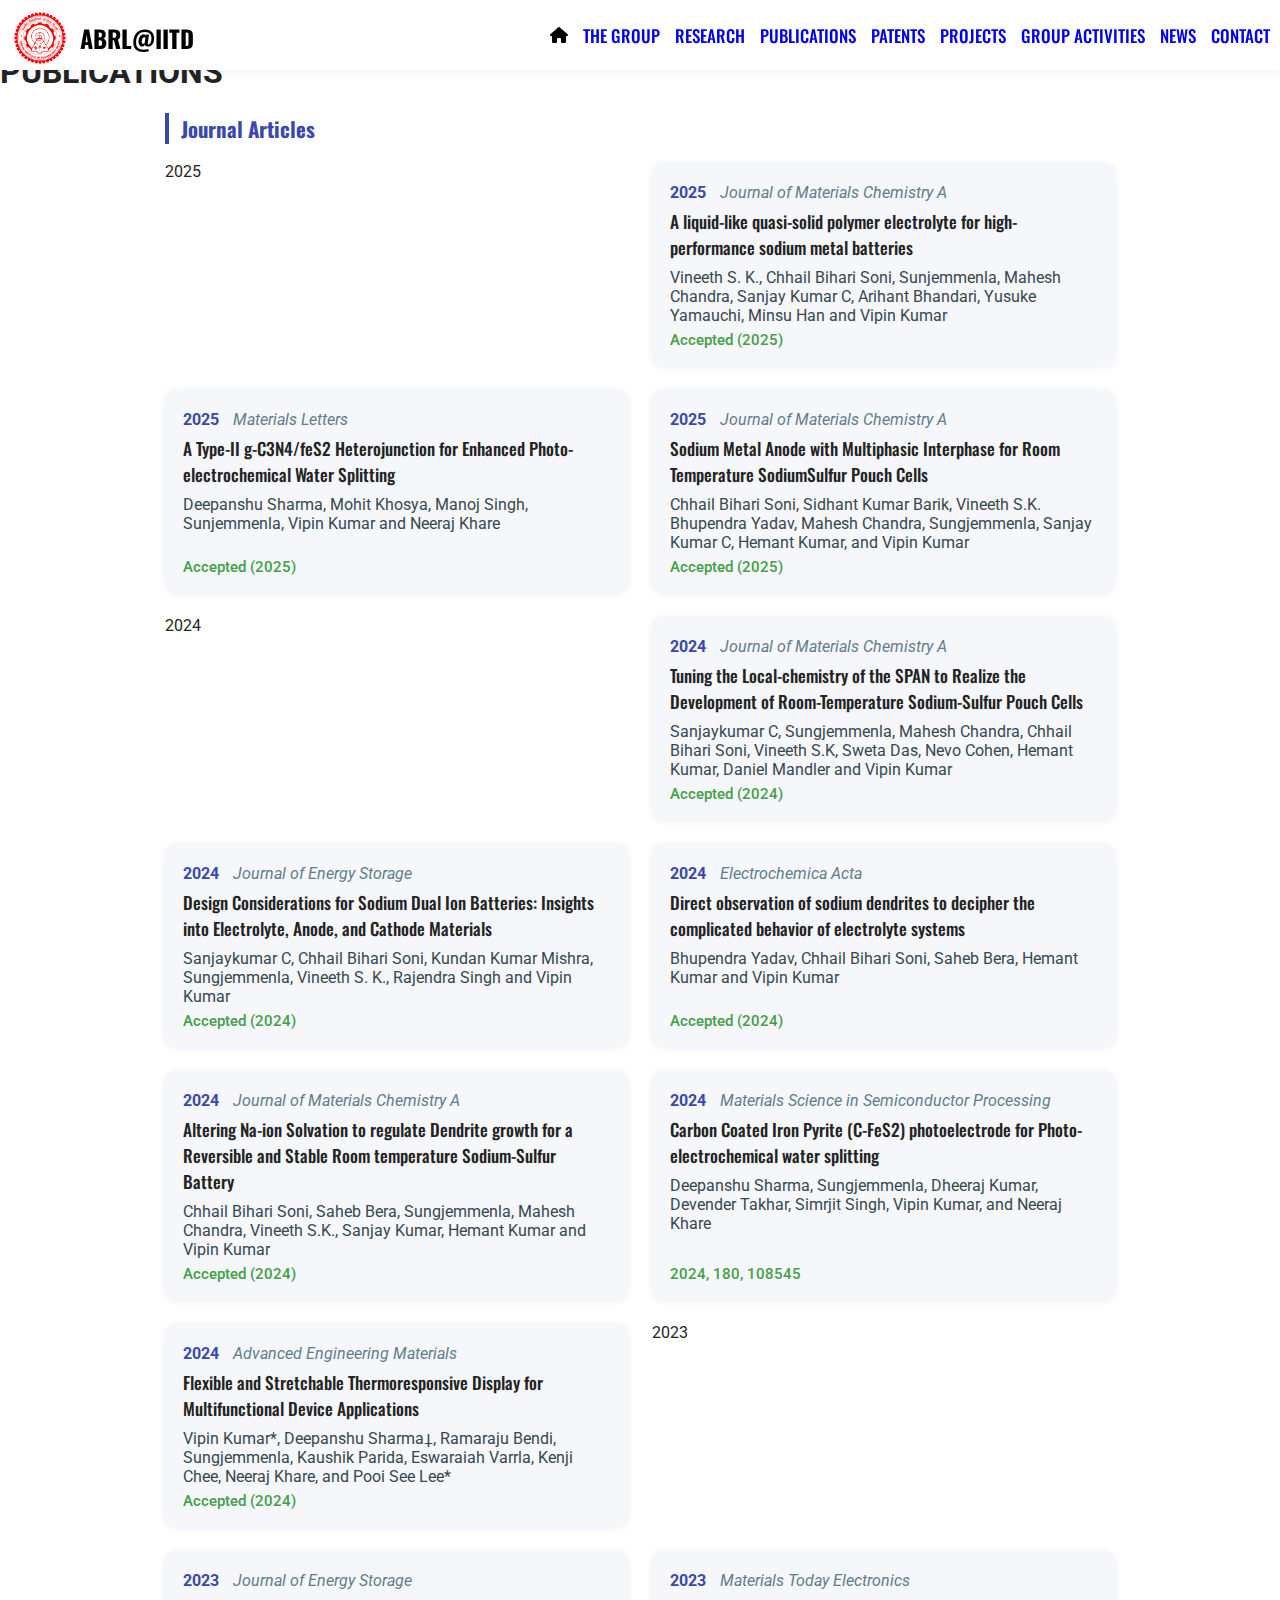
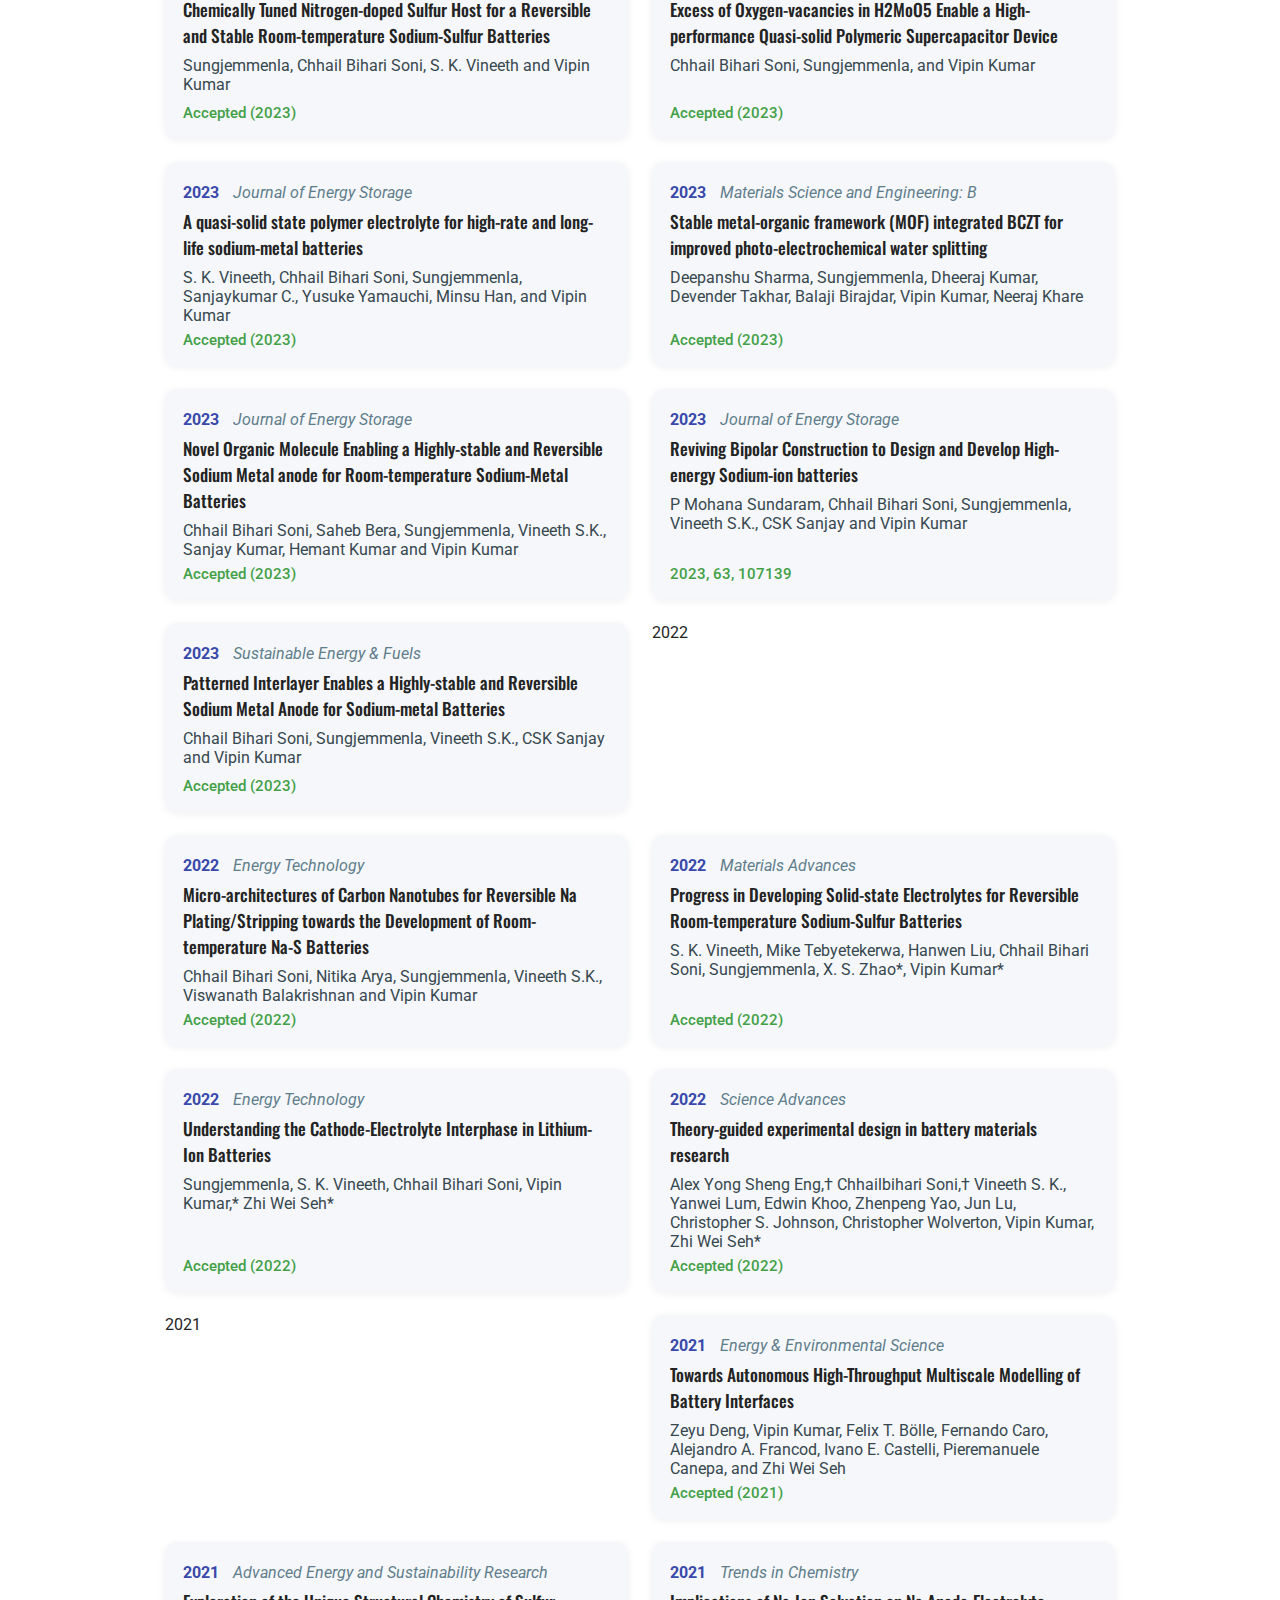
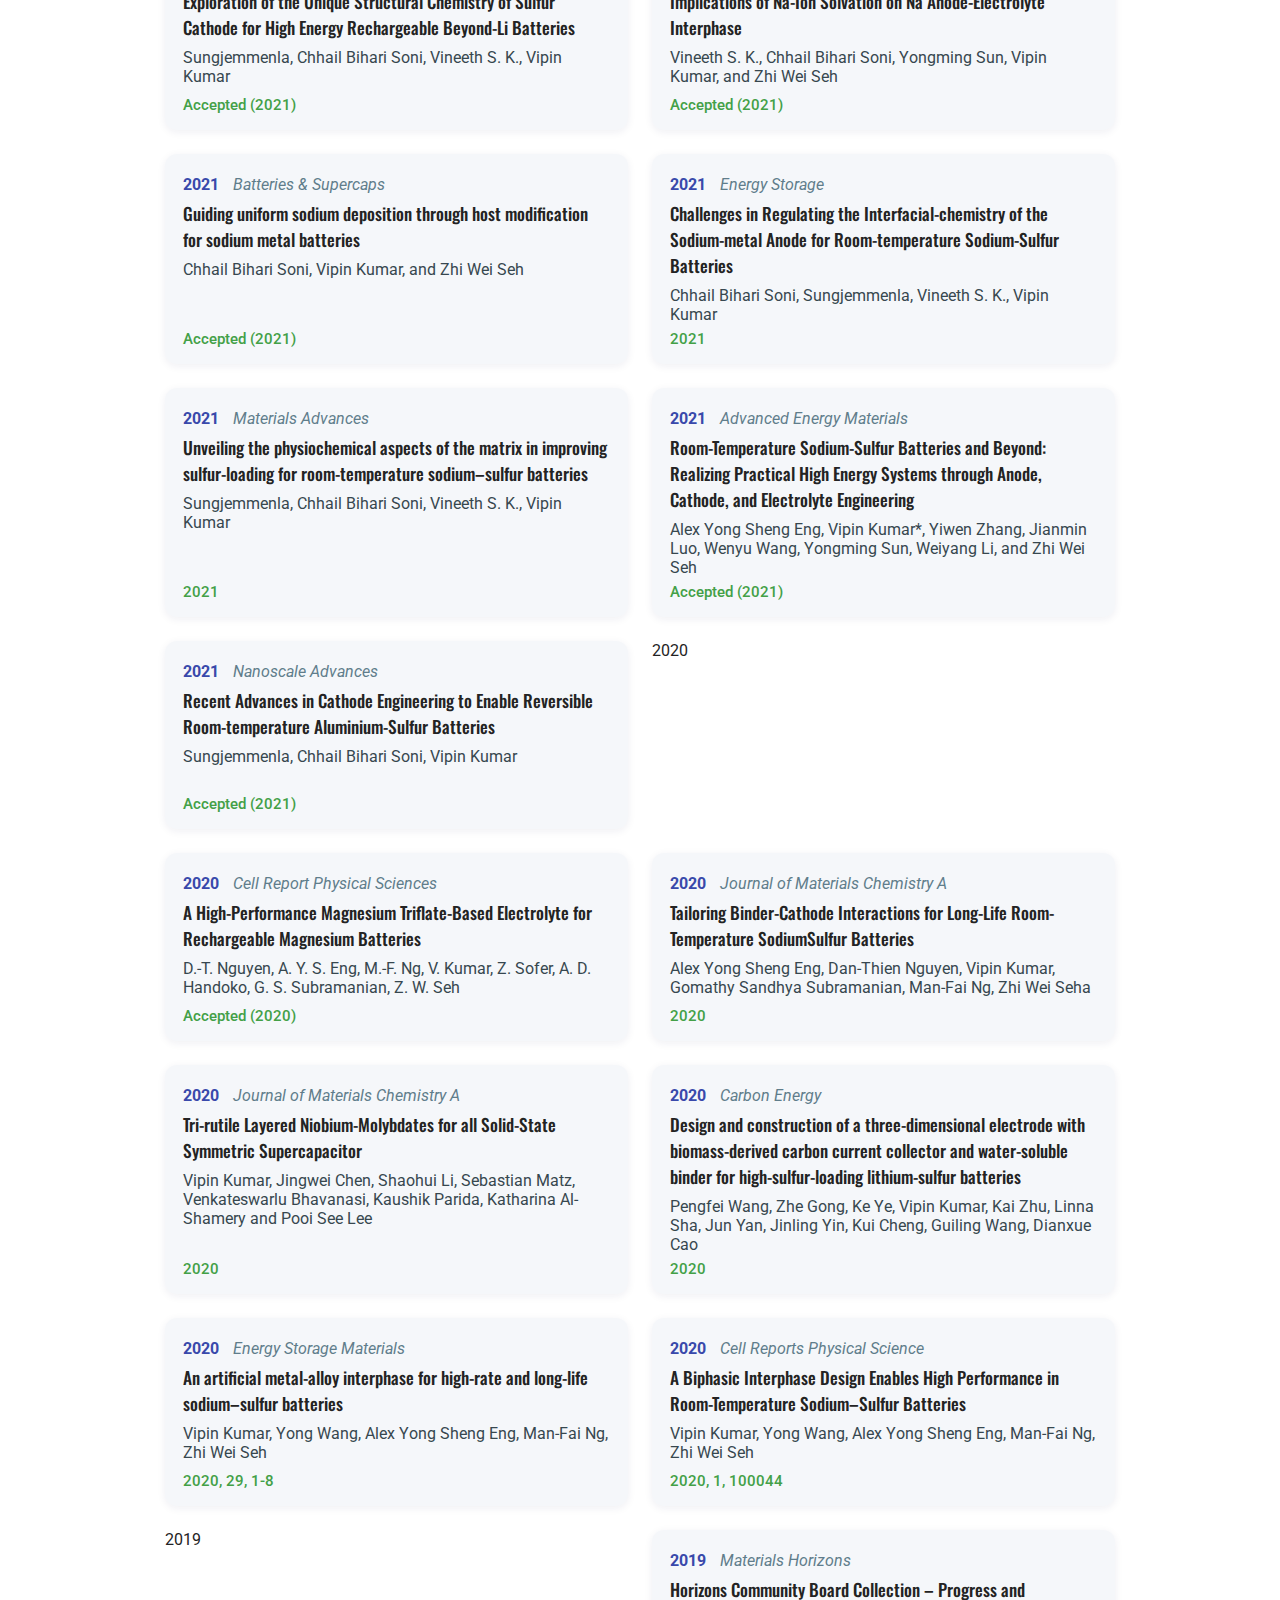
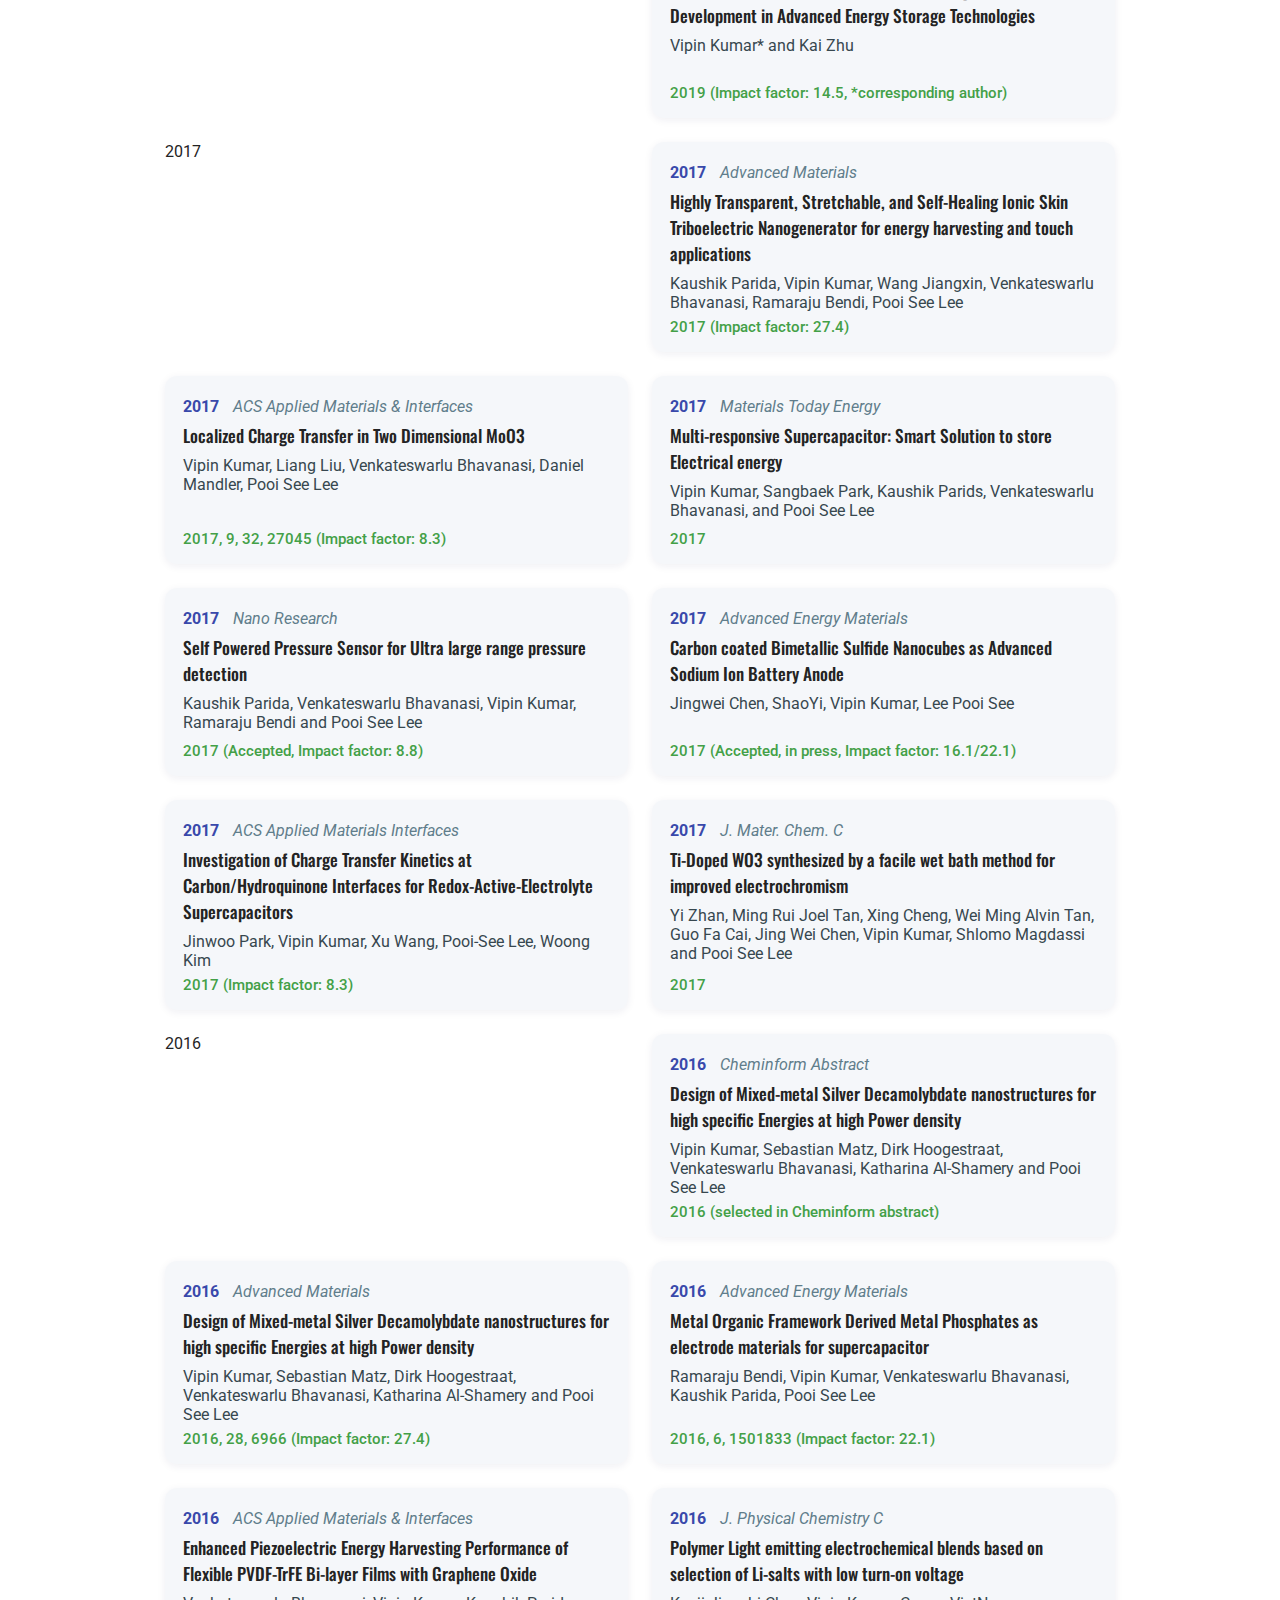
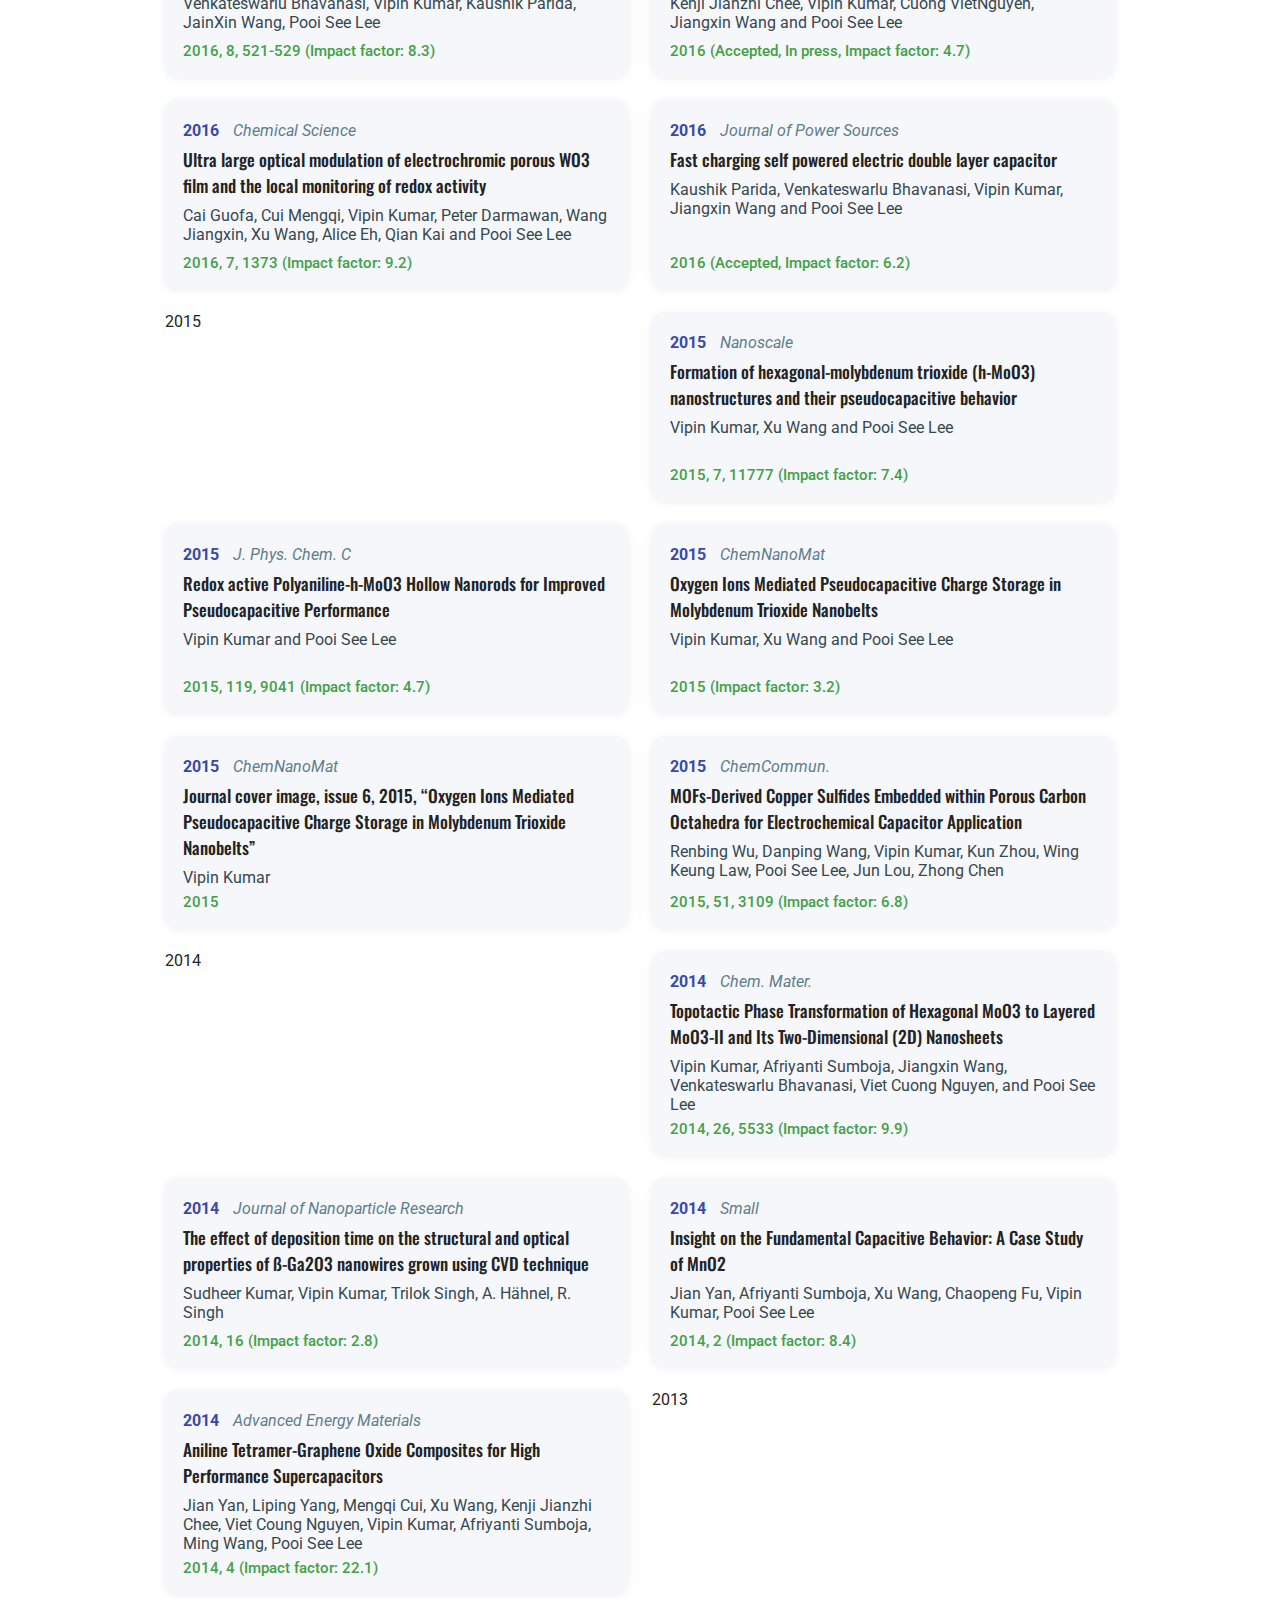
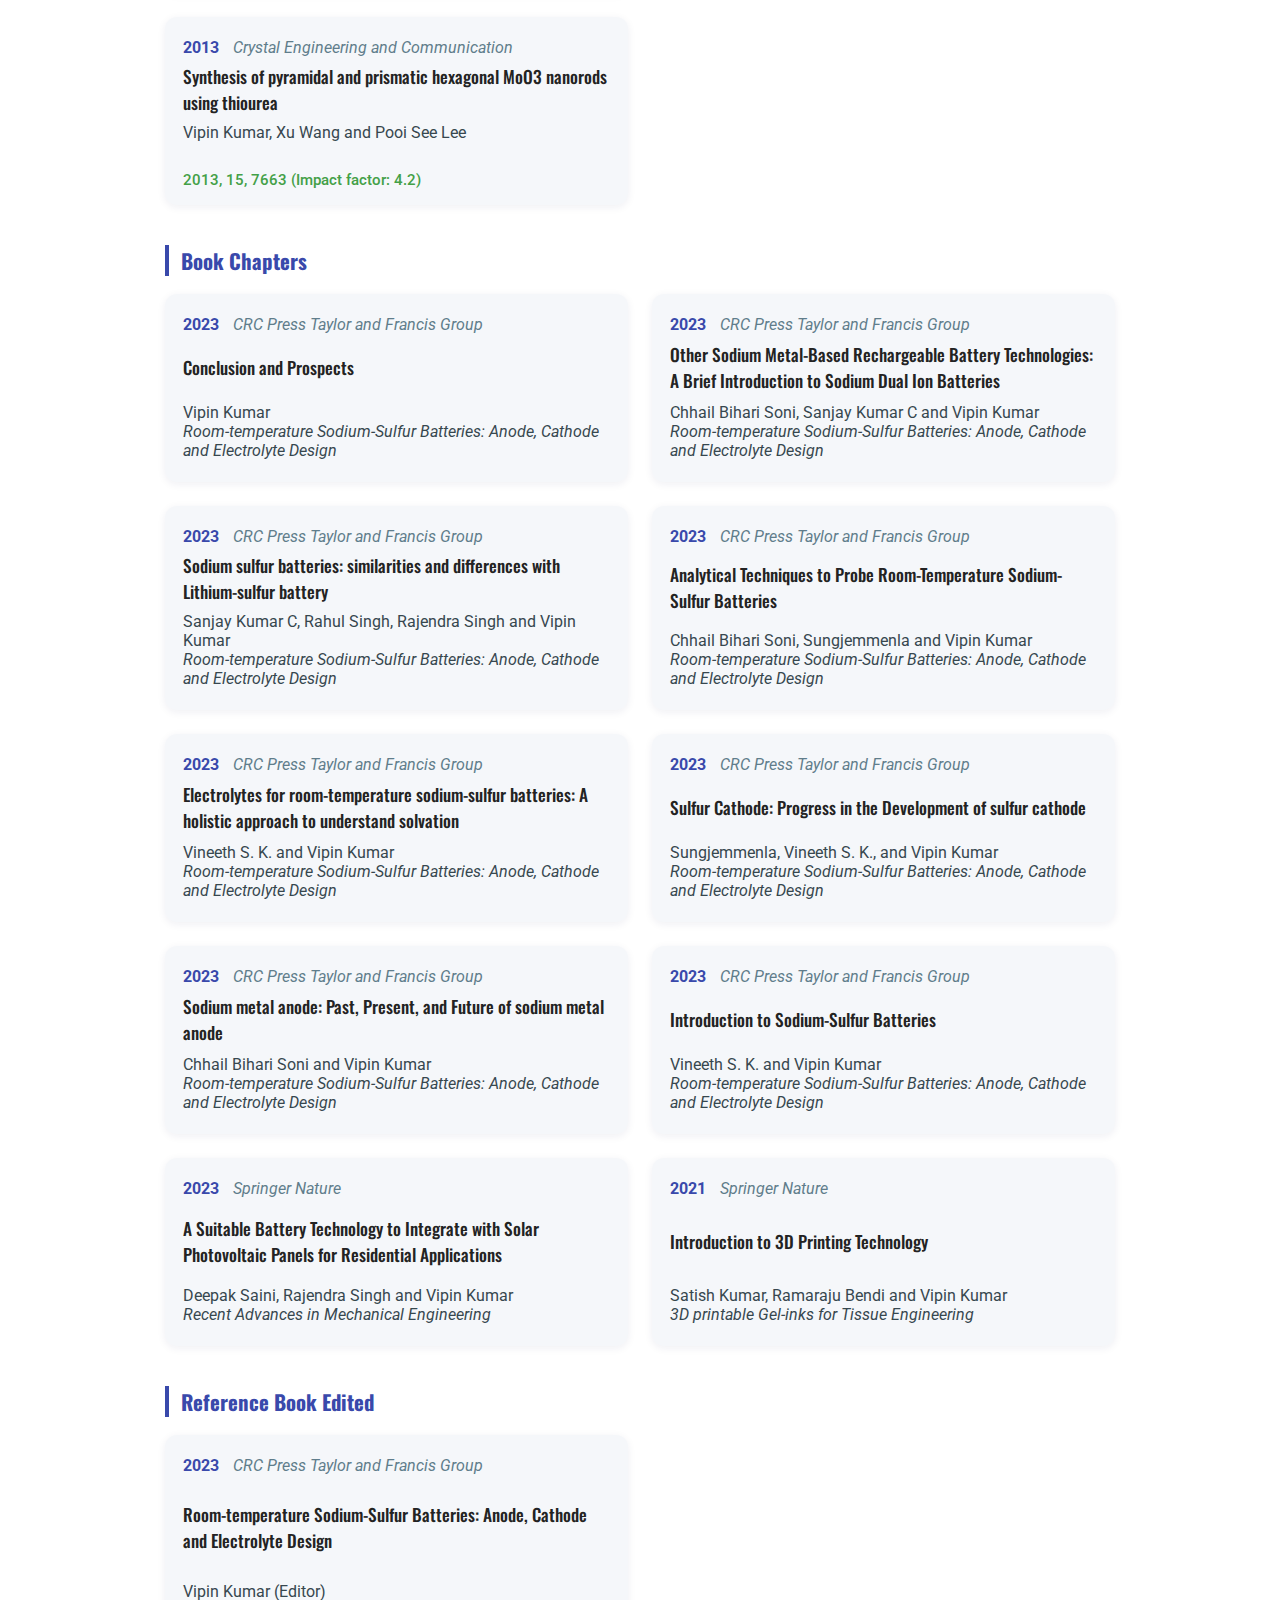
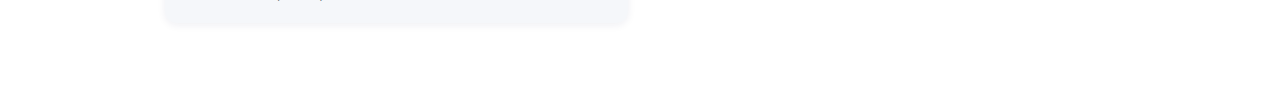
<file: publications.html>
<!DOCTYPE html>
<html>
  <head>
    <meta name="viewport" content="width=device-width , initial-scale=1.0">
    <link rel="preconnect" href="https://fonts.googleapis.com">
    <link rel="preconnect" href="https://fonts.gstatic.com" crossorigin>
    <link href="https://fonts.googleapis.com/css2?family=Oswald:wght@200..700&family=Roboto:ital,wght@0,100..900;1,100..900&display=swap" rel="stylesheet">
    <link rel="stylesheet" href="styles/header.css">
    <link rel="stylesheet" href="styles/publication.css">
    <link rel="stylesheet" href="https://cdnjs.cloudflare.com/ajax/libs/font-awesome/6.4.0/css/all.min.css">
    <title>Publications @IITD-ABRL</title>
  </head>
  <body>
        <header class="header">
                <div class="left-section">
                    <img src="assets/iit-delhi-logo.png" class="iit-logo">
                    <a href="index.html" class="href" style="text-decoration: none; color: black;">
                      <h2 class="iit-title" style="font-family: Oswald,Arial;">ABRL@IITD</h2>
                    </a>
                </div>
                <div class="right-section">
                  <a href="index.html" class="head nav-home" title="Home" style="color: black;">
                      <i class="fas fa-home"></i>
                    </a>
                    <a href="team.html" class="head nav-group"><p>THE GROUP</p></a>
                    <a href="research.html" class="head nav-research"><p>RESEARCH</p></a>
                    <a href="publications.html" class="head nav-publications"><p>PUBLICATIONS</p></a>
                    <a href="patents-info.html" class="head nav-patents"><p>PATENTS</p></a>
                    <a href="projects.html" class="head nav-projects"><p>PROJECTS</p></a>
                    <a href="group-activities.html" class="head nav-activities"><p>GROUP ACTIVITIES</p></a>
                    <a href="news.html" class="head nav-news"><p>NEWS</p></a>
                    <a href="index.html#contact-us-section" class="head nav-contact"><p>CONTACT</p></a>
                    <button class="toggle"><img src="assets/icons/hamburger-menu.png" class="ham-logo"></button>
                </div>
                <div class="sub-menu"></div>
        </header>


    <section class="publications-section">
      <div class="heading"><h1>PUBLICATIONS</h1></div>
      <div class="container">
        


        <!-- Journal Publications -->
        <div class="pub-group">
          <h3 class="pub-group-title">Journal Articles</h3>
          <div class="publications-list"> 
            <!-- 2025 -->
             <div class="pub-number">2025</div>
            <article class="publication-card">
              <div class="pub-meta">
                <span class="pub-year">2025</span>
                <span class="pub-journal">Journal of Materials Chemistry A</span>
              </div>
              <h4 class="pub-title">
                <a href="https://doi.org/10.1039/d5ta02012c" target="_blank" rel="noopener">
                  A liquid-like quasi-solid polymer electrolyte for high-performance sodium metal batteries
                </a>
              </h4>
              <p class="pub-authors">
                Vineeth S. K., Chhail Bihari Soni, Sunjemmenla, Mahesh Chandra, Sanjay Kumar C, Arihant Bhandari, Yusuke Yamauchi, Minsu Han and Vipin Kumar
              </p>
              <span class="pub-status">Accepted (2025)</span>
            </article>
            <article class="publication-card">
              <div class="pub-meta">
                <span class="pub-year">2025</span>
                <span class="pub-journal">Materials Letters</span>
              </div>
              <h4 class="pub-title">
                <a href="https://doi.org/10.1016/j.matlet.2025.138177" target="_blank" rel="noopener">
                  A Type-II g-C3N4/feS2 Heterojunction for Enhanced Photo-electrochemical Water Splitting
                </a>
              </h4>
              <p class="pub-authors">
                Deepanshu Sharma, Mohit Khosya, Manoj Singh, Sunjemmenla, Vipin Kumar and Neeraj Khare
              </p>
              <span class="pub-status">Accepted (2025)</span>
            </article>
            <article class="publication-card">
              <div class="pub-meta">
                <span class="pub-year">2025</span>
                <span class="pub-journal">Journal of Materials Chemistry A</span>
              </div>
              <h4 class="pub-title">
                Sodium Metal Anode with Multiphasic Interphase for Room Temperature SodiumSulfur Pouch Cells
              </h4>
              <p class="pub-authors">
                Chhail Bihari Soni, Sidhant Kumar Barik, Vineeth S.K. Bhupendra Yadav, Mahesh Chandra, Sungjemmenla, Sanjay Kumar C, Hemant Kumar, and Vipin Kumar
              </p>
              <span class="pub-status">Accepted (2025)</span>
            </article>

            <!-- 2024 -->
             <div class="pub-number">2024</div> 
            <article class="publication-card">
              <div class="pub-meta">
                <span class="pub-year">2024</span>
                <span class="pub-journal">Journal of Materials Chemistry A</span>
              </div>
              <h4 class="pub-title">
                <a href="https://doi.org/10.1039/D4TA05581K" target="_blank" rel="noopener">
                  Tuning the Local-chemistry of the SPAN to Realize the Development of Room-Temperature Sodium-Sulfur Pouch Cells
                </a>
              </h4>
              <p class="pub-authors">
                Sanjaykumar C, Sungjemmenla, Mahesh Chandra, Chhail Bihari Soni, Vineeth S.K, Sweta Das, Nevo Cohen, Hemant Kumar, Daniel Mandler and Vipin Kumar
              </p>
              <span class="pub-status">Accepted (2024)</span>
            </article>
            <article class="publication-card">
              <div class="pub-meta">
                <span class="pub-year">2024</span>
                <span class="pub-journal">Journal of Energy Storage</span>
              </div>
              <h4 class="pub-title">
                Design Considerations for Sodium Dual Ion Batteries: Insights into Electrolyte, Anode, and Cathode Materials
              </h4>
              <p class="pub-authors">
                Sanjaykumar C, Chhail Bihari Soni, Kundan Kumar Mishra, Sungjemmenla, Vineeth S. K., Rajendra Singh and Vipin Kumar
              </p>
              <span class="pub-status">Accepted (2024)</span>
            </article>
            <article class="publication-card">
              <div class="pub-meta">
                <span class="pub-year">2024</span>
                <span class="pub-journal">Electrochemica Acta</span>
              </div>
              <h4 class="pub-title">
                Direct observation of sodium dendrites to decipher the complicated behavior of electrolyte systems
              </h4>
              <p class="pub-authors">
                Bhupendra Yadav, Chhail Bihari Soni, Saheb Bera, Hemant Kumar and Vipin Kumar
              </p>
              <span class="pub-status">Accepted (2024)</span>
            </article>
            <article class="publication-card">
              <div class="pub-meta">
                <span class="pub-year">2024</span>
                <span class="pub-journal">Journal of Materials Chemistry A</span>
              </div>
              <h4 class="pub-title">
                <a href="https://doi.org/10.1039/D4TA03187C" target="_blank" rel="noopener">
                  Altering Na-ion Solvation to regulate Dendrite growth for a Reversible and Stable Room temperature Sodium-Sulfur Battery
                </a>
              </h4>
              <p class="pub-authors">
                Chhail Bihari Soni, Saheb Bera, Sungjemmenla, Mahesh Chandra, Vineeth S.K., Sanjay Kumar, Hemant Kumar and Vipin Kumar
              </p>
              <span class="pub-status">Accepted (2024)</span>
            </article>
            <article class="publication-card">
              <div class="pub-meta">
                <span class="pub-year">2024</span>
                <span class="pub-journal">Materials Science in Semiconductor Processing</span>
              </div>
              <h4 class="pub-title">
                Carbon Coated Iron Pyrite (C-FeS2) photoelectrode for Photo-electrochemical water splitting
              </h4>
              <p class="pub-authors">
                Deepanshu Sharma, Sungjemmenla, Dheeraj Kumar, Devender Takhar, Simrjit Singh, Vipin Kumar, and Neeraj Khare
              </p>
              <span class="pub-status">2024, 180, 108545</span>
            </article>
            <article class="publication-card">
              <div class="pub-meta">
                <span class="pub-year">2024</span>
                <span class="pub-journal">Advanced Engineering Materials</span>
              </div>
              <h4 class="pub-title">
                <a href="https://doi.org/10.1002/adem.202400117" target="_blank" rel="noopener">
                  Flexible and Stretchable Thermoresponsive Display for Multifunctional Device Applications
                </a>
              </h4>
              <p class="pub-authors">
                Vipin Kumar*, Deepanshu Sharma⸸, Ramaraju Bendi, Sungjemmenla, Kaushik Parida, Eswaraiah Varrla, Kenji Chee, Neeraj Khare, and Pooi See Lee*
              </p>
              <span class="pub-status">Accepted (2024)</span>
            </article>

            <!-- 2023 -->
             <div class="pub-number">2023</div>
            <article class="publication-card">
              <div class="pub-meta">
                <span class="pub-year">2023</span>
                <span class="pub-journal">Journal of Energy Storage</span>
              </div>
              <h4 class="pub-title">
                Chemically Tuned Nitrogen-doped Sulfur Host for a Reversible and Stable Room-temperature Sodium-Sulfur Batteries
              </h4>
              <p class="pub-authors">
                Sungjemmenla, Chhail Bihari Soni, S. K. Vineeth and Vipin Kumar
              </p>
              <span class="pub-status">Accepted (2023)</span>
            </article>
            <article class="publication-card">
              <div class="pub-meta">
                <span class="pub-year">2023</span>
                <span class="pub-journal">Materials Today Electronics</span>
              </div>
              <h4 class="pub-title">
                Excess of Oxygen-vacancies in H2MoO5 Enable a High-performance Quasi-solid Polymeric Supercapacitor Device
              </h4>
              <p class="pub-authors">
                Chhail Bihari Soni, Sungjemmenla, and Vipin Kumar
              </p>
              <span class="pub-status">Accepted (2023)</span>
            </article>
            <article class="publication-card">
              <div class="pub-meta">
                <span class="pub-year">2023</span>
                <span class="pub-journal">Journal of Energy Storage</span>
              </div>
              <h4 class="pub-title">
                A quasi-solid state polymer electrolyte for high-rate and long-life sodium-metal batteries
              </h4>
              <p class="pub-authors">
                S. K. Vineeth, Chhail Bihari Soni, Sungjemmenla, Sanjaykumar C., Yusuke Yamauchi, Minsu Han, and Vipin Kumar
              </p>
              <span class="pub-status">Accepted (2023)</span>
            </article>
            <article class="publication-card">
              <div class="pub-meta">
                <span class="pub-year">2023</span>
                <span class="pub-journal">Materials Science and Engineering: B</span>
              </div>
              <h4 class="pub-title">
                <a href="https://doi.org/10.1016/j.mseb.2023.116769" target="_blank" rel="noopener">
                  Stable metal-organic framework (MOF) integrated BCZT for improved photo-electrochemical water splitting
                </a>
              </h4>
              <p class="pub-authors">
                Deepanshu Sharma, Sungjemmenla, Dheeraj Kumar, Devender Takhar, Balaji Birajdar, Vipin Kumar, Neeraj Khare
              </p>
              <span class="pub-status">Accepted (2023)</span>
            </article>
            <article class="publication-card">
              <div class="pub-meta">
                <span class="pub-year">2023</span>
                <span class="pub-journal">Journal of Energy Storage</span>
              </div>
              <h4 class="pub-title">
                <a href="https://doi.org/10.1016/j.est.2023.108132" target="_blank" rel="noopener">
                  Novel Organic Molecule Enabling a Highly-stable and Reversible Sodium Metal anode for Room-temperature Sodium-Metal Batteries
                </a>
              </h4>
              <p class="pub-authors">
                Chhail Bihari Soni, Saheb Bera, Sungjemmenla, Vineeth S.K., Sanjay Kumar, Hemant Kumar and Vipin Kumar
              </p>
              <span class="pub-status">Accepted (2023)</span>
            </article>
            <article class="publication-card">
              <div class="pub-meta">
                <span class="pub-year">2023</span>
                <span class="pub-journal">Journal of Energy Storage</span>
              </div>
              <h4 class="pub-title">
                Reviving Bipolar Construction to Design and Develop High-energy Sodium-ion batteries
              </h4>
              <p class="pub-authors">
                P Mohana Sundaram, Chhail Bihari Soni, Sungjemmenla, Vineeth S.K., CSK Sanjay and Vipin Kumar
              </p>
              <span class="pub-status">2023, 63, 107139</span>
            </article>
            <article class="publication-card">
              <div class="pub-meta">
                <span class="pub-year">2023</span>
                <span class="pub-journal">Sustainable Energy & Fuels</span>
              </div>
              <h4 class="pub-title">
                <a href="https://doi.org/10.1002/ente.202200742" target="_blank" rel="noopener">
                  Patterned Interlayer Enables a Highly-stable and Reversible Sodium Metal Anode for Sodium-metal Batteries
                </a>
              </h4>
              <p class="pub-authors">
                Chhail Bihari Soni, Sungjemmenla, Vineeth S.K., CSK Sanjay and Vipin Kumar
              </p>
              <span class="pub-status">Accepted (2023)</span>
            </article>

            <!-- 2022 -->
             <div class="pub-number">2022</div>
            <article class="publication-card">
              <div class="pub-meta">
                <span class="pub-year">2022</span>
                <span class="pub-journal">Energy Technology</span>
              </div>
              <h4 class="pub-title">
                <a href="https://doi.org/10.1002/ente.202200742" target="_blank" rel="noopener">
                  Micro-architectures of Carbon Nanotubes for Reversible Na Plating/Stripping towards the Development of Room-temperature Na-S Batteries
                </a>
              </h4>
              <p class="pub-authors">
                Chhail Bihari Soni, Nitika Arya, Sungjemmenla, Vineeth S.K., Viswanath Balakrishnan and Vipin Kumar
              </p>
              <span class="pub-status">Accepted (2022)</span>
            </article>
            <article class="publication-card">
              <div class="pub-meta">
                <span class="pub-year">2022</span>
                <span class="pub-journal">Materials Advances</span>
              </div>
              <h4 class="pub-title">
                Progress in Developing Solid-state Electrolytes for Reversible Room-temperature Sodium-Sulfur Batteries
              </h4>
              <p class="pub-authors">
                S. K. Vineeth, Mike Tebyetekerwa, Hanwen Liu, Chhail Bihari Soni, Sungjemmenla, X. S. Zhao*, Vipin Kumar*
              </p>
              <span class="pub-status">Accepted (2022)</span>
            </article>
            <article class="publication-card">
              <div class="pub-meta">
                <span class="pub-year">2022</span>
                <span class="pub-journal">Energy Technology</span>
              </div>
              <h4 class="pub-title">
                Understanding the Cathode-Electrolyte Interphase in Lithium-Ion Batteries
              </h4>
              <p class="pub-authors">
                Sungjemmenla, S. K. Vineeth, Chhail Bihari Soni, Vipin Kumar,* Zhi Wei Seh*
              </p>
              <span class="pub-status">Accepted (2022)</span>
            </article>
            <article class="publication-card">
              <div class="pub-meta">
                <span class="pub-year">2022</span>
                <span class="pub-journal">Science Advances</span>
              </div>
              <h4 class="pub-title">
                Theory-guided experimental design in battery materials research
              </h4>
              <p class="pub-authors">
                Alex Yong Sheng Eng,† Chhailbihari Soni,† Vineeth S. K., Yanwei Lum, Edwin Khoo, Zhenpeng Yao, Jun Lu, Christopher S. Johnson, Christopher Wolverton, Vipin Kumar, Zhi Wei Seh*
              </p>
              <span class="pub-status">Accepted (2022)</span>
            </article>

            <!-- 2021 -->
             <div class="pub-number">2021</div>
            <article class="publication-card">
              <div class="pub-meta">
                <span class="pub-year">2021</span>
                <span class="pub-journal">Energy & Environmental Science</span>
              </div>
              <h4 class="pub-title">
                Towards Autonomous High-Throughput Multiscale Modelling of Battery Interfaces
              </h4>
              <p class="pub-authors">
                Zeyu Deng, Vipin Kumar, Felix T. Bölle, Fernando Caro, Alejandro A. Francod, Ivano E. Castelli, Pieremanuele Canepa, and Zhi Wei Seh
              </p>
              <span class="pub-status">Accepted (2021)</span>
            </article>
            <article class="publication-card">
              <div class="pub-meta">
                <span class="pub-year">2021</span>
                <span class="pub-journal">Advanced Energy and Sustainability Research</span>
              </div>
              <h4 class="pub-title">
                Exploration of the Unique Structural Chemistry of Sulfur Cathode for High Energy Rechargeable Beyond-Li Batteries
              </h4>
              <p class="pub-authors">
                Sungjemmenla, Chhail Bihari Soni, Vineeth S. K., Vipin Kumar
              </p>
              <span class="pub-status">Accepted (2021)</span>
            </article>
            <article class="publication-card">
              <div class="pub-meta">
                <span class="pub-year">2021</span>
                <span class="pub-journal">Trends in Chemistry</span>
              </div>
              <h4 class="pub-title">
                Implications of Na-Ion Solvation on Na Anode-Electrolyte Interphase
              </h4>
              <p class="pub-authors">
                Vineeth S. K., Chhail Bihari Soni, Yongming Sun, Vipin Kumar, and Zhi Wei Seh
              </p>
              <span class="pub-status">Accepted (2021)</span>
            </article>
            <article class="publication-card">
              <div class="pub-meta">
                <span class="pub-year">2021</span>
                <span class="pub-journal">Batteries & Supercaps</span>
              </div>
              <h4 class="pub-title">
                Guiding uniform sodium deposition through host modification for sodium metal batteries
              </h4>
              <p class="pub-authors">
                Chhail Bihari Soni, Vipin Kumar, and Zhi Wei Seh
              </p>
              <span class="pub-status">Accepted (2021)</span>
            </article>
            <article class="publication-card">
              <div class="pub-meta">
                <span class="pub-year">2021</span>
                <span class="pub-journal">Energy Storage</span>
              </div>
              <h4 class="pub-title">
                Challenges in Regulating the Interfacial-chemistry of the Sodium-metal Anode for Room-temperature Sodium-Sulfur Batteries
              </h4>
              <p class="pub-authors">
                Chhail Bihari Soni, Sungjemmenla, Vineeth S. K., Vipin Kumar
              </p>
              <span class="pub-status">2021</span>
            </article>
            <article class="publication-card">
              <div class="pub-meta">
                <span class="pub-year">2021</span>
                <span class="pub-journal">Materials Advances</span>
              </div>
              <h4 class="pub-title">
                <a href="https://doi.org/10.1039/D1MA00247C" target="_blank" rel="noopener">
                  Unveiling the physiochemical aspects of the matrix in improving sulfur-loading for room-temperature sodium–sulfur batteries
                </a>
              </h4>
              <p class="pub-authors">
                Sungjemmenla, Chhail Bihari Soni, Vineeth S. K., Vipin Kumar
              </p>
              <span class="pub-status">2021</span>
            </article>
            <article class="publication-card">
              <div class="pub-meta">
                <span class="pub-year">2021</span>
                <span class="pub-journal">Advanced Energy Materials</span>
              </div>
              <h4 class="pub-title">
                Room-Temperature Sodium-Sulfur Batteries and Beyond: Realizing Practical High Energy Systems through Anode, Cathode, and Electrolyte Engineering
              </h4>
              <p class="pub-authors">
                Alex Yong Sheng Eng, Vipin Kumar*, Yiwen Zhang, Jianmin Luo, Wenyu Wang, Yongming Sun, Weiyang Li, and Zhi Wei Seh
              </p>
              <span class="pub-status">Accepted (2021)</span>
            </article>
            <article class="publication-card">
              <div class="pub-meta">
                <span class="pub-year">2021</span>
                <span class="pub-journal">Nanoscale Advances</span>
              </div>
              <h4 class="pub-title">
                Recent Advances in Cathode Engineering to Enable Reversible Room-temperature Aluminium-Sulfur Batteries
              </h4>
              <p class="pub-authors">
                Sungjemmenla, Chhail Bihari Soni, Vipin Kumar
              </p>
              <span class="pub-status">Accepted (2021)</span>
            </article>

            <!-- 2020 -->
             <div class="pub-number">2020</div>
            <article class="publication-card">
              <div class="pub-meta">
                <span class="pub-year">2020</span>
                <span class="pub-journal">Cell Report Physical Sciences</span>
              </div>
              <h4 class="pub-title">
                A High-Performance Magnesium Triflate-Based Electrolyte for Rechargeable Magnesium Batteries
              </h4>
              <p class="pub-authors">
                D.-T. Nguyen, A. Y. S. Eng, M.-F. Ng, V. Kumar, Z. Sofer, A. D. Handoko, G. S. Subramanian, Z. W. Seh
              </p>
              <span class="pub-status">Accepted (2020)</span>
            </article>
            <article class="publication-card">
              <div class="pub-meta">
                <span class="pub-year">2020</span>
                <span class="pub-journal">Journal of Materials Chemistry A</span>
              </div>
              <h4 class="pub-title">
                Tailoring Binder-Cathode Interactions for Long-Life Room-Temperature SodiumSulfur Batteries
              </h4>
              <p class="pub-authors">
                Alex Yong Sheng Eng, Dan-Thien Nguyen, Vipin Kumar, Gomathy Sandhya Subramanian, Man-Fai Ng, Zhi Wei Seha
              </p>
              <span class="pub-status">2020</span>
            </article>
            <article class="publication-card">
              <div class="pub-meta">
                <span class="pub-year">2020</span>
                <span class="pub-journal">Journal of Materials Chemistry A</span>
              </div>
              <h4 class="pub-title">
                <a href="https://doi.org/10.1039/d0ta03678a" target="_blank" rel="noopener">
                  Tri-rutile Layered Niobium-Molybdates for all Solid-State Symmetric Supercapacitor
                </a>
              </h4>
              <p class="pub-authors">
                Vipin Kumar, Jingwei Chen, Shaohui Li, Sebastian Matz, Venkateswarlu Bhavanasi, Kaushik Parida, Katharina Al-Shamery and Pooi See Lee
              </p>
              <span class="pub-status">2020</span>
            </article>
            <article class="publication-card">
              <div class="pub-meta">
                <span class="pub-year">2020</span>
                <span class="pub-journal">Carbon Energy</span>
              </div>
              <h4 class="pub-title">
                Design and construction of a three‐dimensional electrode with biomass‐derived carbon current collector and water‐soluble binder for high‐sulfur‐loading lithium‐sulfur batteries
              </h4>
              <p class="pub-authors">
                Pengfei Wang, Zhe Gong, Ke Ye, Vipin Kumar, Kai Zhu, Linna Sha, Jun Yan, Jinling Yin, Kui Cheng, Guiling Wang, Dianxue Cao
              </p>
              <span class="pub-status">2020</span>
            </article>
            <article class="publication-card">
              <div class="pub-meta">
                <span class="pub-year">2020</span>
                <span class="pub-journal">Energy Storage Materials</span>
              </div>
              <h4 class="pub-title">
                An artificial metal-alloy interphase for high-rate and long-life sodium–sulfur batteries
              </h4>
              <p class="pub-authors">
                Vipin Kumar, Yong Wang, Alex Yong Sheng Eng, Man-Fai Ng, Zhi Wei Seh
              </p>
              <span class="pub-status">2020, 29, 1-8</span>
            </article>
            <article class="publication-card">
              <div class="pub-meta">
                <span class="pub-year">2020</span>
                <span class="pub-journal">Cell Reports Physical Science</span>
              </div>
              <h4 class="pub-title">
                A Biphasic Interphase Design Enables High Performance in Room-Temperature Sodium–Sulfur Batteries
              </h4>
              <p class="pub-authors">
                Vipin Kumar, Yong Wang, Alex Yong Sheng Eng, Man-Fai Ng, Zhi Wei Seh
              </p>
              <span class="pub-status">2020, 1, 100044</span>
            </article>

            <!-- 2019 -->
             <div class="pub-number">2019</div>
            <article class="publication-card">
              <div class="pub-meta">
                <span class="pub-year">2019</span>
                <span class="pub-journal">Materials Horizons</span>
              </div>
              <h4 class="pub-title">
                <a href="https://doi.org/10.1039/c9mh90049g" target="_blank" rel="noopener">
                  Horizons Community Board Collection – Progress and Development in Advanced Energy Storage Technologies
                </a>
              </h4>
              <p class="pub-authors">
                Vipin Kumar* and Kai Zhu
              </p>
              <span class="pub-status">2019 (Impact factor: 14.5, *corresponding author)</span>
            </article>

            <div class="pub-number">2017</div>
            <article class="publication-card">
              <div class="pub-meta">
                <span class="pub-year">2017</span>
                <span class="pub-journal">Advanced Materials</span>
              </div>
              <h4 class="pub-title">
                <a href="https://doi.org/10.1002/adma.201702181" target="_blank" rel="noopener">
                  Highly Transparent, Stretchable, and Self-Healing Ionic Skin Triboelectric Nanogenerator for energy harvesting and touch applications
                </a>
              </h4>
              <p class="pub-authors">
                Kaushik Parida, Vipin Kumar, Wang Jiangxin, Venkateswarlu Bhavanasi, Ramaraju Bendi, Pooi See Lee
              </p>
              <span class="pub-status">2017 (Impact factor: 27.4)</span>
            </article>

            <article class="publication-card">
              <div class="pub-meta">
                <span class="pub-year">2017</span>
                <span class="pub-journal">ACS Applied Materials & Interfaces</span>
              </div>
              <h4 class="pub-title">
                <a href="https://doi.org/10.1021/acsami.7b09641" target="_blank" rel="noopener">
                  Localized Charge Transfer in Two Dimensional MoO3
                </a>
              </h4>
              <p class="pub-authors">
                Vipin Kumar, Liang Liu, Venkateswarlu Bhavanasi, Daniel Mandler, Pooi See Lee
              </p>
              <span class="pub-status">2017, 9, 32, 27045 (Impact factor: 8.3)</span>
            </article>

            <article class="publication-card">
              <div class="pub-meta">
                <span class="pub-year">2017</span>
                <span class="pub-journal">Materials Today Energy</span>
              </div>
              <h4 class="pub-title">
                <a href="https://doi.org/10.1016/j.mtener.2017.03.004" target="_blank" rel="noopener">
                  Multi-responsive Supercapacitor: Smart Solution to store Electrical energy
                </a>
              </h4>
              <p class="pub-authors">
                Vipin Kumar, Sangbaek Park, Kaushik Parids, Venkateswarlu Bhavanasi, and Pooi See Lee
              </p>
              <span class="pub-status">2017</span>
            </article>

            <article class="publication-card">
              <div class="pub-meta">
                <span class="pub-year">2017</span>
                <span class="pub-journal">Nano Research</span>
              </div>
              <h4 class="pub-title">
                <a href="https://doi.org/10.1007/s12274-017-1567-6" target="_blank" rel="noopener">
                  Self Powered Pressure Sensor for Ultra large range pressure detection
                </a>
              </h4>
              <p class="pub-authors">
                Kaushik Parida, Venkateswarlu Bhavanasi, Vipin Kumar, Ramaraju Bendi and Pooi See Lee
              </p>
              <span class="pub-status">2017 (Accepted, Impact factor: 8.8)</span>
            </article>

            <article class="publication-card">
              <div class="pub-meta">
                <span class="pub-year">2017</span>
                <span class="pub-journal">Advanced Energy Materials</span>
              </div>
              <h4 class="pub-title">
                <a href="https://doi.org/10.1002/aenm.201700180" target="_blank" rel="noopener">
                  Carbon coated Bimetallic Sulfide Nanocubes as Advanced Sodium Ion Battery Anode
                </a>
              </h4>
              <p class="pub-authors">
                Jingwei Chen, ShaoYi, Vipin Kumar, Lee Pooi See
              </p>
              <span class="pub-status">2017 (Accepted, in press, Impact factor: 16.1/22.1)</span>
            </article>

            <article class="publication-card">
              <div class="pub-meta">
                <span class="pub-year">2017</span>
                <span class="pub-journal">ACS Applied Materials Interfaces</span>
              </div>
              <h4 class="pub-title">
                <a href="https://doi.org/10.1021/acsami.7b06863" target="_blank" rel="noopener">
                  Investigation of Charge Transfer Kinetics at Carbon/Hydroquinone Interfaces for Redox-Active-Electrolyte Supercapacitors
                </a>
              </h4>
              <p class="pub-authors">
                Jinwoo Park, Vipin Kumar, Xu Wang, Pooi-See Lee, Woong Kim
              </p>
              <span class="pub-status">2017 (Impact factor: 8.3)</span>
            </article>

            <article class="publication-card">
              <div class="pub-meta">
                <span class="pub-year">2017</span>
                <span class="pub-journal">J. Mater. Chem. C</span>
              </div>
              <h4 class="pub-title">
                <a href="https://doi.org/10.1039/C7TC02456H" target="_blank" rel="noopener">
                  Ti-Doped WO3 synthesized by a facile wet bath method for improved electrochromism
                </a>
              </h4>
              <p class="pub-authors">
                Yi Zhan, Ming Rui Joel Tan, Xing Cheng, Wei Ming Alvin Tan, Guo Fa Cai, Jing Wei Chen, Vipin Kumar, Shlomo Magdassi and Pooi See Lee
              </p>
              <span class="pub-status">2017</span>
            </article>

            <div class="pub-number">2016</div>
            <article class="publication-card">
              <div class="pub-meta">
                <span class="pub-year">2016</span>
                <span class="pub-journal">Cheminform Abstract</span>
              </div>
              <h4 class="pub-title">
                <a href="https://doi.org/10.1002/chin.201644008" target="_blank" rel="noopener">
                  Design of Mixed-metal Silver Decamolybdate nanostructures for high specific Energies at high Power density
                </a>
              </h4>
              <p class="pub-authors">
                Vipin Kumar, Sebastian Matz, Dirk Hoogestraat, Venkateswarlu Bhavanasi, Katharina Al-Shamery and Pooi See Lee
              </p>
              <span class="pub-status">2016 (selected in Cheminform abstract)</span>
            </article>

            <article class="publication-card">
              <div class="pub-meta">
                <span class="pub-year">2016</span>
                <span class="pub-journal">Advanced Materials</span>
              </div>
              <h4 class="pub-title">
                <a href="https://doi.org/10.1002/adma.201601158" target="_blank" rel="noopener">
                  Design of Mixed-metal Silver Decamolybdate nanostructures for high specific Energies at high Power density
                </a>
              </h4>
              <p class="pub-authors">
                Vipin Kumar, Sebastian Matz, Dirk Hoogestraat, Venkateswarlu Bhavanasi, Katharina Al-Shamery and Pooi See Lee
              </p>
              <span class="pub-status">2016, 28, 6966 (Impact factor: 27.4)</span>
            </article>

            <article class="publication-card">
              <div class="pub-meta">
                <span class="pub-year">2016</span>
                <span class="pub-journal">Advanced Energy Materials</span>
              </div>
              <h4 class="pub-title">
                <a href="https://doi.org/10.1002/aenm.201501833" target="_blank" rel="noopener">
                  Metal Organic Framework Derived Metal Phosphates as electrode materials for supercapacitor
                </a>
              </h4>
              <p class="pub-authors">
                Ramaraju Bendi, Vipin Kumar, Venkateswarlu Bhavanasi, Kaushik Parida, Pooi See Lee
              </p>
              <span class="pub-status">2016, 6, 1501833 (Impact factor: 22.1)</span>
            </article>

            <article class="publication-card">
              <div class="pub-meta">
                <span class="pub-year">2016</span>
                <span class="pub-journal">ACS Applied Materials & Interfaces</span>
              </div>
              <h4 class="pub-title">
                Enhanced Piezoelectric Energy Harvesting Performance of Flexible PVDF-TrFE Bi-layer Films with Graphene Oxide
              </h4>
              <p class="pub-authors">
                Venkateswarlu Bhavanasi, Vipin Kumar, Kaushik Parida, JainXin Wang, Pooi See Lee
              </p>
              <span class="pub-status">2016, 8, 521-529 (Impact factor: 8.3)</span>
            </article>

            <article class="publication-card">
              <div class="pub-meta">
                <span class="pub-year">2016</span>
                <span class="pub-journal">J. Physical Chemistry C</span>
              </div>
              <h4 class="pub-title">
                Polymer Light emitting electrochemical blends based on selection of Li-salts with low turn-on voltage
              </h4>
              <p class="pub-authors">
                Kenji Jianzhi Chee, Vipin Kumar, Cuong VietNguyen, Jiangxin Wang and Pooi See Lee
              </p>
              <span class="pub-status">2016 (Accepted, In press, Impact factor: 4.7)</span>
            </article>

            <article class="publication-card">
              <div class="pub-meta">
                <span class="pub-year">2016</span>
                <span class="pub-journal">Chemical Science</span>
              </div>
              <h4 class="pub-title">
                Ultra large optical modulation of electrochromic porous WO3 film and the local monitoring of redox activity
              </h4>
              <p class="pub-authors">
                Cai Guofa, Cui Mengqi, Vipin Kumar, Peter Darmawan, Wang Jiangxin, Xu Wang, Alice Eh, Qian Kai and Pooi See Lee
              </p>
              <span class="pub-status">2016, 7, 1373 (Impact factor: 9.2)</span>
            </article>

            <article class="publication-card">
              <div class="pub-meta">
                <span class="pub-year">2016</span>
                <span class="pub-journal">Journal of Power Sources</span>
              </div>
              <h4 class="pub-title">
                <a href="https://doi.org/10.1016/j.jpowsour.2016.11.083" target="_blank" rel="noopener">
                  Fast charging self powered electric double layer capacitor
                </a>
              </h4>
              <p class="pub-authors">
                Kaushik Parida, Venkateswarlu Bhavanasi, Vipin Kumar, Jiangxin Wang and Pooi See Lee
              </p>
              <span class="pub-status">2016 (Accepted, Impact factor: 6.2)</span>
            </article>

            <div class="pub-number">2015</div>

            <article class="publication-card">
              <div class="pub-meta">
                <span class="pub-year">2015</span>
                <span class="pub-journal">Nanoscale</span>
              </div>
              <h4 class="pub-title">
                Formation of hexagonal-molybdenum trioxide (h-MoO3) nanostructures and their pseudocapacitive behavior
              </h4>
              <p class="pub-authors">
                Vipin Kumar, Xu Wang and Pooi See Lee
              </p>
              <span class="pub-status">2015, 7, 11777 (Impact factor: 7.4)</span>
            </article>

            <article class="publication-card">
              <div class="pub-meta">
                <span class="pub-year">2015</span>
                <span class="pub-journal">J. Phys. Chem. C</span>
              </div>
              <h4 class="pub-title">
                Redox active Polyaniline-h-MoO3 Hollow Nanorods for Improved Pseudocapacitive Performance
              </h4>
              <p class="pub-authors">
                Vipin Kumar and Pooi See Lee
              </p>
              <span class="pub-status">2015, 119, 9041 (Impact factor: 4.7)</span>
            </article>

            <article class="publication-card">
              <div class="pub-meta">
                <span class="pub-year">2015</span>
                <span class="pub-journal">ChemNanoMat</span>
              </div>
              <h4 class="pub-title">
                <a href="https://doi.org/10.1002/cnma.201500045" target="_blank" rel="noopener">
                  Oxygen Ions Mediated Pseudocapacitive Charge Storage in Molybdenum Trioxide Nanobelts
                </a>
              </h4>
              <p class="pub-authors">
                Vipin Kumar, Xu Wang and Pooi See Lee
              </p>
              <span class="pub-status">2015 (Impact factor: 3.2)</span>
            </article>

            <article class="publication-card">
              <div class="pub-meta">
                <span class="pub-year">2015</span>
                <span class="pub-journal">ChemNanoMat</span>
              </div>
              <h4 class="pub-title">
                <a href="https://doi.org/10.1002/cnma.201500045" target="_blank" rel="noopener">
                  Journal cover image, issue 6, 2015, “Oxygen Ions Mediated Pseudocapacitive Charge Storage in Molybdenum Trioxide Nanobelts”
                </a>
              </h4>
              <p class="pub-authors">
                Vipin Kumar
              </p>
              <span class="pub-status">2015</span>
            </article>

            <article class="publication-card">
              <div class="pub-meta">
                <span class="pub-year">2015</span>
                <span class="pub-journal">ChemCommun.</span>
              </div>
              <h4 class="pub-title">
                MOFs-Derived Copper Sulfides Embedded within Porous Carbon Octahedra for Electrochemical Capacitor Application
              </h4>
              <p class="pub-authors">
                Renbing Wu, Danping Wang, Vipin Kumar, Kun Zhou, Wing Keung Law, Pooi See Lee, Jun Lou, Zhong Chen
              </p>
              <span class="pub-status">2015, 51, 3109 (Impact factor: 6.8)</span>
            </article>

            <div class="pub-number">2014</div>

            <article class="publication-card">
              <div class="pub-meta">
                <span class="pub-year">2014</span>
                <span class="pub-journal">Chem. Mater.</span>
              </div>
              <h4 class="pub-title">
                Topotactic Phase Transformation of Hexagonal MoO3 to Layered MoO3-II and Its Two-Dimensional (2D) Nanosheets
              </h4>
              <p class="pub-authors">
                Vipin Kumar, Afriyanti Sumboja, Jiangxin Wang, Venkateswarlu Bhavanasi, Viet Cuong Nguyen, and Pooi See Lee
              </p>
              <span class="pub-status">2014, 26, 5533 (Impact factor: 9.9)</span>
            </article>

            <article class="publication-card">
              <div class="pub-meta">
                <span class="pub-year">2014</span>
                <span class="pub-journal">Journal of Nanoparticle Research</span>
              </div>
              <h4 class="pub-title">
                The effect of deposition time on the structural and optical properties of ß-Ga2O3 nanowires grown using CVD technique
              </h4>
              <p class="pub-authors">
                Sudheer Kumar, Vipin Kumar, Trilok Singh, A. Hähnel, R. Singh
              </p>
              <span class="pub-status">2014, 16 (Impact factor: 2.8)</span>
            </article>

            <article class="publication-card">
              <div class="pub-meta">
                <span class="pub-year">2014</span>
                <span class="pub-journal">Small</span>
              </div>
              <h4 class="pub-title">
                Insight on the Fundamental Capacitive Behavior: A Case Study of MnO2
              </h4>
              <p class="pub-authors">
                Jian Yan, Afriyanti Sumboja, Xu Wang, Chaopeng Fu, Vipin Kumar, Pooi See Lee
              </p>
              <span class="pub-status">2014, 2 (Impact factor: 8.4)</span>
            </article>

            <article class="publication-card">
              <div class="pub-meta">
                <span class="pub-year">2014</span>
                <span class="pub-journal">Advanced Energy Materials</span>
              </div>
              <h4 class="pub-title">
                Aniline Tetramer‐Graphene Oxide Composites for High Performance Supercapacitors
              </h4>
              <p class="pub-authors">
                Jian Yan, Liping Yang, Mengqi Cui, Xu Wang, Kenji Jianzhi Chee, Viet Coung Nguyen, Vipin Kumar, Afriyanti Sumboja, Ming Wang, Pooi See Lee
              </p>
              <span class="pub-status">2014, 4 (Impact factor: 22.1)</span>
            </article>


            <div class="pub-number">2013</div>

            <article class="publication-card">
              <div class="pub-meta">
                <span class="pub-year">2013</span>
                <span class="pub-journal">Crystal Engineering and Communication</span>
              </div>
              <h4 class="pub-title">
                Synthesis of pyramidal and prismatic hexagonal MoO3 nanorods using thiourea
              </h4>
              <p class="pub-authors">
                Vipin Kumar, Xu Wang and Pooi See Lee
              </p>
              <span class="pub-status">2013, 15, 7663 (Impact factor: 4.2)</span>
            </article>

          </div>
        </div>


        <!-- Book Chapters -->
        <div class="pub-group">
          <h3 class="pub-group-title">Book Chapters</h3>
          <div class="publications-list">

            <article class="publication-card">
              <div class="pub-meta">
                <span class="pub-year">2023</span>
                <span class="pub-journal">CRC Press Taylor and Francis Group</span>
              </div>
              <h4 class="pub-title">
                Conclusion and Prospects
              </h4>
              <p class="pub-authors">
                Vipin Kumar<br>
                <em>Room-temperature Sodium-Sulfur Batteries: Anode, Cathode and Electrolyte Design</em>
              </p>
            </article>
            <article class="publication-card">
              <div class="pub-meta">
                <span class="pub-year">2023</span>
                <span class="pub-journal">CRC Press Taylor and Francis Group</span>
              </div>
              <h4 class="pub-title">
                Other Sodium Metal-Based Rechargeable Battery Technologies: A Brief Introduction to Sodium Dual Ion Batteries
              </h4>
              <p class="pub-authors">
                Chhail Bihari Soni, Sanjay Kumar C and Vipin Kumar<br>
                <em>Room-temperature Sodium-Sulfur Batteries: Anode, Cathode and Electrolyte Design</em>
              </p>
            </article>
            <article class="publication-card">
              <div class="pub-meta">
                <span class="pub-year">2023</span>
                <span class="pub-journal">CRC Press Taylor and Francis Group</span>
              </div>
              <h4 class="pub-title">
                Sodium sulfur batteries: similarities and differences with Lithium-sulfur battery
              </h4>
              <p class="pub-authors">
                Sanjay Kumar C, Rahul Singh, Rajendra Singh and Vipin Kumar<br>
                <em>Room-temperature Sodium-Sulfur Batteries: Anode, Cathode and Electrolyte Design</em>
              </p>
            </article>
            <article class="publication-card">
              <div class="pub-meta">
                <span class="pub-year">2023</span>
                <span class="pub-journal">CRC Press Taylor and Francis Group</span>
              </div>
              <h4 class="pub-title">
                Analytical Techniques to Probe Room-Temperature Sodium-Sulfur Batteries
              </h4>
              <p class="pub-authors">
                Chhail Bihari Soni, Sungjemmenla and Vipin Kumar<br>
                <em>Room-temperature Sodium-Sulfur Batteries: Anode, Cathode and Electrolyte Design</em>
              </p>
            </article>
            <article class="publication-card">
              <div class="pub-meta">
                <span class="pub-year">2023</span>
                <span class="pub-journal">CRC Press Taylor and Francis Group</span>
              </div>
              <h4 class="pub-title">
                Electrolytes for room-temperature sodium-sulfur batteries: A holistic approach to understand solvation
              </h4>
              <p class="pub-authors">
                Vineeth S. K. and Vipin Kumar<br>
                <em>Room-temperature Sodium-Sulfur Batteries: Anode, Cathode and Electrolyte Design</em>
              </p>
            </article>
            <article class="publication-card">
              <div class="pub-meta">
                <span class="pub-year">2023</span>
                <span class="pub-journal">CRC Press Taylor and Francis Group</span>
              </div>
              <h4 class="pub-title">
                Sulfur Cathode: Progress in the Development of sulfur cathode
              </h4>
              <p class="pub-authors">
                Sungjemmenla, Vineeth S. K., and Vipin Kumar<br>
                <em>Room-temperature Sodium-Sulfur Batteries: Anode, Cathode and Electrolyte Design</em>
              </p>
            </article>
            <article class="publication-card">
              <div class="pub-meta">
                <span class="pub-year">2023</span>
                <span class="pub-journal">CRC Press Taylor and Francis Group</span>
              </div>
              <h4 class="pub-title">
                Sodium metal anode: Past, Present, and Future of sodium metal anode
              </h4>
              <p class="pub-authors">
                Chhail Bihari Soni and Vipin Kumar<br>
                <em>Room-temperature Sodium-Sulfur Batteries: Anode, Cathode and Electrolyte Design</em>
              </p>
            </article>
            <article class="publication-card">
              <div class="pub-meta">
                <span class="pub-year">2023</span>
                <span class="pub-journal">CRC Press Taylor and Francis Group</span>
              </div>
              <h4 class="pub-title">
                Introduction to Sodium-Sulfur Batteries
              </h4>
              <p class="pub-authors">
                Vineeth S. K. and Vipin Kumar<br>
                <em>Room-temperature Sodium-Sulfur Batteries: Anode, Cathode and Electrolyte Design</em>
              </p>
            </article>
            <article class="publication-card">
              <div class="pub-meta">
                <span class="pub-year">2023</span>
                <span class="pub-journal">Springer Nature</span>
              </div>
              <h4 class="pub-title">
                A Suitable Battery Technology to Integrate with Solar Photovoltaic Panels for Residential Applications
              </h4>
              <p class="pub-authors">
                Deepak Saini, Rajendra Singh and Vipin Kumar<br>
                <em>Recent Advances in Mechanical Engineering</em>
              </p>
            </article>
            <article class="publication-card">
              <div class="pub-meta">
                <span class="pub-year">2021</span>
                <span class="pub-journal">Springer Nature</span>
              </div>
              <h4 class="pub-title">
                Introduction to 3D Printing Technology
              </h4>
              <p class="pub-authors">
                Satish Kumar, Ramaraju Bendi and Vipin Kumar<br>
                <em>3D printable Gel-inks for Tissue Engineering</em>
              </p>
            </article>

          </div>
        </div>

        <!-- Reference Book Edited -->
        <div class="pub-group">
          <h3 class="pub-group-title">Reference Book Edited</h3>
          <div class="publications-list">
            <article class="publication-card">
              <div class="pub-meta">
                <span class="pub-year">2023</span>
                <span class="pub-journal">CRC Press Taylor and Francis Group</span>
              </div>
              <h4 class="pub-title">
                <a href="https://tinyurl.com/y59vyb22" target="_blank" rel="noopener">
                  Room-temperature Sodium-Sulfur Batteries: Anode, Cathode and Electrolyte Design
                </a>
              </h4>
              <p class="pub-authors">
                Vipin Kumar (Editor)
              </p>
            </article>
          </div>
        </div>
      </div>
    </section>
    <script src="script.js"></script>
  </body>
</html>
</file>
<file: styles/styles.css>
/* Global Styles */
body {
  margin-top: 52px;
  background-color: white;
}

h3,
p {
  font-family: Oswald, Arial;
  color: #000000; /* Black text for better readability */
}

.about-abrl {
  font-family: Oswald, Arial;
  margin: 2rem 0;
}

/* About Title Header */
.about-title {
  background: linear-gradient(135deg, #232526 0%, #414345 100%);
  color: #f8fafc;
  padding: 1rem 10px;
  display: flex;
  justify-content: center;
  font-size: 35px;
  margin: 0;
  text-decoration: underline;
  font-weight: 700;
  letter-spacing: 1px;
  border-radius: 12px;
  box-shadow: 0 4px 18px rgba(30,40,90,0.13), 0 1.5px 6px rgba(120,154,233,0.13);
  user-select: none;
}

.about-content {
  display: flex;
  gap: 20px;
  flex-wrap: wrap;
  margin-top: 1rem;
}

.about-description {
  flex: 1;
  min-width: 250px;
  font-size: 17px;
  font-weight: 500;
  text-align: center;
  color: #232323;
}

/* ====== LIGHTER NEWS SECTION ====== */
.about-news {
  flex: 1;
  min-width: 250px;
  background: #ffffff; /* Light background */
  color: #232323;
  display: flex;
  flex-direction: column;
  align-items: center;
  overflow: hidden;
  position: relative;
  border-radius: 18px;
  box-shadow: 0 4px 18px rgba(30,40,90,0.1), 0 1.5px 6px rgba(120,154,233,0.15);
  padding: 1.5rem 1rem 1rem 1rem;
  width: 100%;
  max-width: 100%;
  box-sizing: border-box;
}

.about-news h2 {
  color: white;
  text-decoration: underline;
  margin-bottom: 1rem;
  font-weight: 700;
  letter-spacing: 1px;
}

.news-ticker {
  width: 100%;
  max-width: 100%;
  height: 180px;
  overflow: hidden;
  position: relative;
  background: #f7f9ff; /* light tone */
  border-radius: 12px;
  box-shadow: 0 2px 8px rgba(120,154,233,0.12);
  margin-bottom: 1rem;
  padding: 0.5rem 0.5rem 0.5rem 1rem;
  box-sizing: border-box;
}

.news-list {
  display: flex;
  flex-direction: column;
  gap: 0.5rem;
  margin: 0;
  padding: 0;
  list-style: disc inside;
  transition: transform 0.5s;
  width: 100%;
  max-width: 100%;
  box-sizing: border-box;
}

.news-list li {
  min-height: 30px;
  padding: 0.5rem 0;
  width: 100%;
  color: #333;
  font-size: 1.05rem;
  border-left: 3px solid #3949ab; /* Blue accent line */
  padding-left: 0.7rem;
  background: #f0f4ff; /* Light blue box */
  border-radius: 6px;
  transition: background 0.2s, color 0.2s;
  box-sizing: border-box;
  overflow-wrap: break-word;
  word-break: break-word;
}

.news-list li:hover {
  background: #e0e7ff;
  color: #1a237e;
}

.about-news ul {
  color: #232323;
  font-size: 17px;
  font-weight: 500;
  list-style: disc inside;
  padding-left: 0;
  margin: 0;
  display: flex;
  flex-direction: column;
  gap: 0.5rem;
  align-items: flex-start;
  width: 100%;
  box-sizing: border-box;
}

/* Responsive News Section */
@media (max-width: 800px) {
  .about-content {
    flex-direction: column;
    gap: 10px;
  }
  .about-description, .about-news {
    min-width: 0;
    width: 100%;
    text-align: center;
  }
  .about-news ul {
    align-items: center;
  }
}

/* Group Activity Section Styles */
.home-activities-showcase {
  padding: 48px 0 32px 0;
  margin-top: 32px;
}
.activities-showcase-header {
  text-align: center;
  margin-bottom: 18px;
}
.activities-showcase-header h2 {
  font-family: 'Oswald', Arial, sans-serif;
  font-size: 45px;
  color: #1a237e;
  text-decoration: underline;
  margin-bottom: 7px;
  letter-spacing: 1px;
}
.activities-showcase-header p {
  font-family: 'Roboto', Arial, sans-serif;
  color: #333;
  font-size: 1.1rem;
  margin-top: 0;
}
.activities-mini-gallery {
  display: flex;
  justify-content: center;
  gap: 18px;
  margin: 0 auto 18px auto;
  max-width: 800px;
  flex-wrap: wrap;
}
.mini-gallery-img-link {
  display: block;
  position: relative;
  border-radius: 12px;
  overflow: hidden;
  box-shadow: 0 2px 10px #e3e3e3;
  transition: transform 0.18s;
  width: 120px;
  height: 90px;
}
.mini-gallery-img-link img {
  width: 100%;
  height: 100%;
  object-fit: cover;
  display: block;
  transition: filter 0.2s;
}
.mini-gallery-img-link:hover img,
.mini-gallery-img-link:focus img {
  filter: brightness(0.7) blur(1px);
}
.mini-gallery-more {
  position: relative;
  width: 100%;
  height: 100%;
}
.mini-gallery-more img {
  filter: brightness(0.7) blur(1px);
}
.mini-gallery-more span {
  position: absolute;
  top: 50%; left: 50%;
  transform: translate(-50%, -50%);
  background: rgba(26, 35, 126, 0.95); /* Blue overlay */
  color: #fff;
  font-weight: bold;
  font-size: 1.1rem;
  padding: 7px 18px;
  border-radius: 20px;
  letter-spacing: 1px;
  box-shadow: 0 2px 8px #b3c6ff;
}
.activities-showcase-cta {
  text-align: center;
  margin-top: 12px;
}
.showcase-btn {
  display: inline-block;
  background: #3949ab;
  color: #fff;
  font-family: 'Oswald', Arial, sans-serif;
  font-size: 1.08rem;
  font-weight: bold;
  padding: 11px 32px;
  border-radius: 24px;
  text-decoration: none;
  box-shadow: 0 2px 8px #b3c6ff;
  transition: background 0.18s;
  letter-spacing: 1px;
}
.showcase-btn:hover, .showcase-btn:focus {
  background: #1a237e;
  color: #fff;
}
@media (max-width: 700px) {
  .activities-mini-gallery {
    gap: 10px;
  }
  .mini-gallery-img-link {
    width: 40vw;
    height: 28vw;
    max-width: 140px;
    max-height: 110px;
  }
}

/* Contact Us Section Styles */
#contact-us-section {
  background: #f5f5f5;
  padding: 40px 10px 30px 10px;
}
#contact-us-section h2 {
  text-align: center;
  margin-bottom: 30px;
  font-family: 'Oswald', Arial, sans-serif;
  color: #1a237e;
  font-size: 45px;
  letter-spacing: 1px;
  text-decoration: underline
}
.contact-container {
  display: flex;
  flex-wrap: wrap;
  max-width: 950px;
  margin: 0 auto;
  gap: 32px;
  justify-content: center;
}
.contact-info, #contact-form, .contact-map {
  background: #fff;
  padding: 24px 18px;
  border-radius: 8px;
  box-shadow: 0 2px 8px #eee;
  min-width: 220px;
  flex: 1 1 260px;
}
.contact-info {
  font-size: 17px;
  color: #333;
}
.contact-info a {
  color: #3949ab;
  text-decoration: underline;
}
#contact-form {
  display: flex;
  flex-direction: column;
  gap: 12px;
}
#contact-form input,
#contact-form textarea {
  padding: 10px;
  border: 1px solid #ccc;
  border-radius: 5px;
  font-family: inherit;
  font-size: 15px;
  resize: none;
}
#contact-form textarea {
  min-height: 80px;
  resize: vertical;
}
#contact-form button {
  background: #3949ab;
  color: #fff;
  border: none;
  border-radius: 5px;
  padding: 12px 0;
  font-size: 16px;
  font-weight: bold;
  cursor: pointer;
  transition: background 0.2s;
}
#contact-form button:hover {
  background: #1a237e;
}
.contact-map {
  display: flex;
  align-items: center;
  justify-content: center;
  min-width: 260px;
  min-height: 240px;
}
@media (max-width: 1000px) {
  .contact-container {
    flex-direction: column;
    gap: 18px;
  }
  .contact-map iframe {
    width: 100% !important;
    min-width: 0;
  }
}
</file>
<file: styles/header.css>
/* --- HEADER STYLES --- */
.header {
  height: 70px;
  background-color: white;
  position: fixed;
  display: flex;
  align-items: center;
  justify-content: space-between;
  top: 0px;
  left: 0px;
  right: 0px;
  z-index: 100;
  box-shadow: 0 2px 12px rgba(44,62,80,0.07);
}

.header p {
  font-family: Oswald, Arial, sans-serif;
  font-weight: 500;
  font-size: 17px;
  margin: 0;
}

.left-section {
  padding-top: 5px;
  padding-left: 10px;
  height: 60px;
  display: flex;
  align-items: center;
  gap: 10px;
}

.iit-logo {
  height: 60px;
}

.ham-logo {
  height: 28px;
  width: 28px;
}

.right-section {
  height: 70px;
  display: flex;
  align-items: center;
  gap: 15px;
  margin-right: 10px;
  position: relative;
}

.right-section a {
  text-decoration: none;
}

.right-section button {
  border-radius: 50%;
  background: none;
  border: none;
  display: flex;
  align-items: center;
  justify-content: center;
  cursor: pointer;
  padding: 6px;
  transition: background 0.2s;
}
.head {
  text-decoration: none;
}

.head:hover p {
  transition: 0.3s;
  text-decoration: underline;
  cursor: pointer;
}

/* --- SUBMENU (Hamburger) --- */
.sub-menu {
  display: none;
  flex-direction: column;
  align-items: center;
  justify-content: center;
  position: absolute;
  top: 60px;
  right: 10px;
  width: 200px;
  background: #e97878;
  border-radius: 10px;
  box-shadow: 0px 0px 10px rgba(0,0,0,0.1);
  z-index: 200;
  padding: 10px 0;
  transition: opacity 0.4s, transform 0.4s;
}

.option {
  width: 100%;
  text-align: center;
  padding: 8px 0;
  border-bottom: 1px solid #eee;
  font-family: Oswald, Arial, sans-serif;
  color: #222;
  text-decoration: none;
  transition: background 0.2s;
  display: block;
}

.option:last-child {
  border-bottom: none;
}

.option:hover {
  background: #fff;
}

/* Hamburger menu hidden by default, shown only when needed */
.toggle {
  display: none;
  background: none;
  border: none;
  padding: 0;
  margin-left: 8px;
  cursor: pointer;
}

/* --- RESPONSIVE: Hide links one by one and show hamburger only when needed --- */
@media (max-width: 1100px) { .nav-contact { display: none; } .toggle { display: flex; } }
@media (max-width: 1000px) { .nav-news { display: none; } }
@media (max-width: 900px)  { .nav-activities { display: none; } }
@media (max-width: 800px)  { .nav-projects { display: none; } }
@media (max-width: 700px)  { .nav-patents { display: none; } }
@media (max-width: 600px)  { .nav-publications { display: none; } }
@media (max-width: 500px)  { .nav-research { display: none; } }
@media (max-width: 400px)  { .nav-group { display: none; } }
</file>
<file: styles/slideshow.css>
.image-slider {
  padding-top: 17px;
  width: 100%;
  overflow: hidden;
  margin-bottom: 20px;
}

.image-track {
  display: flex;
  width: max-content;
  animation: scroll-left 50s linear infinite;
}

.image-track img {
  height: 400px; /* or adjust as needed */
  width: auto;
  margin-right: 10px;
}

@keyframes scroll-left {
  0% {
    transform: translateX(0);
  }
  100% {
    transform: translateX(-50%);
  }
}
</file>
<file: styles/news.css>
body {
      background: #fff;
      color: #222;
      font-family: 'Roboto', Arial, sans-serif;
      margin: 0;
      padding: 0;
    }
    .news-section {
      max-width: 850px;
      margin: 50px auto;
      padding: 0 16px 40px 16px;
    }
    .news-header {
      text-align: center;
      margin-bottom: 38px;
      padding-top: 20px;
    }
    .news-title {
      font-family: 'Oswald', Arial, sans-serif;
      font-size: 2.5rem;
      font-weight: 800;
      color: #111;
      letter-spacing: 2px;
      margin-bottom: 6px;
      display: inline-block;
      border-bottom: 4px solid #222;
      padding-bottom: 6px;
    }
    .news-flex {
      display: flex;
      flex-wrap: wrap;
      gap: 24px;
      justify-content: center;
    }
    .news-card {
      background: #fff;
      border: 1.5px solid #222;
      border-radius: 12px;
      box-shadow: 0 2px 12px rgba(0,0,0,0.06);
      max-width: 370px;
      min-width: 270px;
      flex: 1 1 320px;
      padding: 28px 26px 22px 26px;
      display: flex;
      flex-direction: column;
      transition: box-shadow 0.25s, transform 0.25s, border-color 0.25s;
      cursor: pointer;
      position: relative;
      overflow: hidden;
    }
    .news-card:hover {
      box-shadow: 0 8px 32px rgba(0,0,0,0.14);
      transform: translateY(-6px) scale(1.025);
      border-color: #000;
      background: #f6f6f6;
    }
    .news-date {
      font-size: 1.08rem;
      color: #fff;
      background: #222;
      display: inline-block;
      padding: 2px 14px;
      border-radius: 8px;
      font-family: 'Oswald', Arial, sans-serif;
      letter-spacing: 1px;
      margin-bottom: 12px;
      font-weight: 600;
      box-shadow: 0 1px 4px #0002;
    }
    .news-headline {
      font-size: 1.32rem;
      font-weight: 700;
      color: #111;
      margin-bottom: 8px;
      font-family: 'Oswald', Arial, sans-serif;
      letter-spacing: 0.5px;
      line-height: 1.25;
    }
    .news-summary {
      font-size: 1.05rem;
      color: #444;
      margin-bottom: 0;
      line-height: 1.55;
      flex: 1 0 auto;
    }
    @media (max-width: 700px) {
      .news-flex {
        flex-direction: column;
        gap: 18px;
      }
      .news-card {
        max-width: 100%;
        min-width: 0;
        padding: 20px 14px 16px 14px;
      }
    }
    @media (max-width: 500px) {
      .news-title {
        font-size: 1.5rem;
        border-bottom-width: 2px;
      }
      .news-card {
        font-size: 0.98rem;
      }
    }
</file>
<file: styles/patents.css>
body {
            font-family: Oswald, Arial, sans-serif;
            background-color: #f6f8fa;
            margin-top: 60px;
            padding: 0;
            color: #000000;
        }
        .heading {
            font-family: Oswald, Arial, sans-serif;
            color: #1a237e;
            text-decoration: underline;
            padding: 25px 0 0 0;
            text-align: center;
        }
        .heading h1 {
            margin: 0;
            font-size: 4rem;
            letter-spacing: 2px;
        }
        h1 {
            margin: 0;
            font-size: 2.7rem;
            letter-spacing: 2px;
        }
        main {
            max-width: 900px;
            margin: 40px auto;
            background: #fff;
            padding: 40px 32px 30px 32px;
            border-radius: 12px;
            box-shadow: 0 4px 24px rgba(44, 62, 80, 0.09);
        }
        ol {
            padding-left: 20px;
        }
        li {
            margin-bottom: 22px;
            font-size: 1.12rem;
            line-height: 1.6;
            border-left: 3px solid #242d92;
            padding-left: 12px;
            background: #f9fafb;
            border-radius: 3px;
        }
        .patent-title {
            font-weight: 600;
            color: #1a5276;
        }
        .patent-authors {
            font-style: italic;
            color: #5c7184;
        }
        .patent-info {
            color: #616a6b;
        }
        @media (max-width: 600px) {
            main {
                padding: 18px 5px;
            }
            h1 {
                font-size: 2rem;
            }
            li {
                font-size: 1rem;
            }
        }
</file>
<file: styles/projects.css>
body {
            font-family: Oswald, Arial, sans-serif;
            background-color: #f6f8fa;
            margin: 0;
            padding: 0;
            color: #2c3e50;
        }
        header {
            font-family: Oswald, Arial, sans-serif;
            color: #1a237e;
            text-decoration: underline;
            padding: 25px 0 25px 0;
            text-align: center;
            box-shadow: 0 2px 8px rgba(44, 62, 80, 0.07);
        }
        h1 {
            margin: 0;
            font-size: 2.7rem;
            letter-spacing: 2px;
        }
        main {
            max-width: 900px;
            margin: 40px auto;
            background: #fff;
            padding: 40px 32px 30px 32px;
            border-radius: 12px;
            box-shadow: 0 4px 24px rgba(44, 62, 80, 0.09);
        }
        ol {
            padding-left: 20px;
        }
        li {
            margin-bottom: 22px;
            font-size: 1.12rem;
            line-height: 1.6;
            border-left: 3px solid #242d92;
            padding-left: 12px;
            background: #f9fafb;
            border-radius: 3px;
        }
        .project-title {
            font-weight: 600;
            color: #1a5276;
        }
        .project-role {
            font-style: italic;
            color: #5c7184;
        }
        .project-info {
            color: #616a6b;
        }
        @media (max-width: 600px) {
            main {
                padding: 18px 5px;
            }
            h1 {
                font-size: 2rem;
            }
            li {
                font-size: 1rem;
            }
        }
</file>
<file: styles/publication.css>
body {
  font-family: 'Roboto', Arial, sans-serif;
  background: #f7f8fa;
  margin: 0;
  color: #232323;
}

.publications-section {
  padding: 32px 0 32px 0;
  background: #fff;
}

.container {
  max-width: 950px;
  margin: 0 auto;
  padding: 0 16px;
}

.section-title {
  font-family: 'Oswald', Arial, sans-serif;
  font-size: 4rem;
  text-decoration: underline;
  margin-bottom: 36px;
  text-align: center;
  letter-spacing: 1px;
  color: #1a237e;
}

.pub-group {
  margin-bottom: 40px;
}

.pub-group-title {
  font-size: 1.3rem;
  font-family: 'Oswald', Arial, sans-serif;
  color: #3949ab;
  border-left: 4px solid #3949ab;
  padding-left: 12px;
  margin-bottom: 18px;
  margin-top: 0;
}

.publications-list {
  display: grid;
  grid-template-columns: 1fr 1fr;
  gap: 24px;
}

.publication-card {
  background: #f5f7fa;
  border-radius: 12px;
  box-shadow: 0 2px 8px rgba(30, 34, 90, 0.07);
  padding: 22px 18px 16px 18px;
  transition: box-shadow 0.2s, transform 0.2s;
  display: flex;
  flex-direction: column;
  justify-content: space-between;
  min-height: 150px;
}

.publication-card:hover {
  box-shadow: 0 4px 16px rgba(30, 34, 90, 0.13);
  transform: translateY(-2px) scale(1.01);
}

.pub-meta {
  font-size: 0.97rem;
  color: #607d8b;
  margin-bottom: 6px;
  display: flex;
  gap: 14px;
}

.pub-year {
  font-weight: bold;
  color: #3949ab;
}

.pub-journal {
  font-style: italic;
}

.pub-title {
  font-size: 1.08rem;
  margin: 0 0 8px 0;
  font-family: 'Oswald', Arial, sans-serif;
  font-weight: 500;
}

.pub-title a {
  text-decoration: none;
  color: #232323;
  transition: color 0.15s;
}

.pub-title a:hover {
  color: #3949ab;
  text-decoration: underline;
}

.pub-authors {
  font-size: 0.98rem;
  color: #37474f;
  margin: 0 0 6px 0;
}

.pub-status {
  font-size: 0.95rem;
  color: #43a047;
  font-weight: 500;
  margin-top: auto;
}

@media (max-width: 800px) {
  .publications-list {
    grid-template-columns: 1fr;
    gap: 18px;
  }
  .container {
    padding: 0 8px;
  }
  .section-title {
    font-size: 1.5rem;
  }
  .publication-card {
    padding: 16px 10px 12px 10px;
  }
}

@media (max-width: 500px) {
  .section-title {
    font-size: 1.1rem;
  }
  .pub-group-title {
    font-size: 1rem;
    padding-left: 8px;
  }
}
</file>
